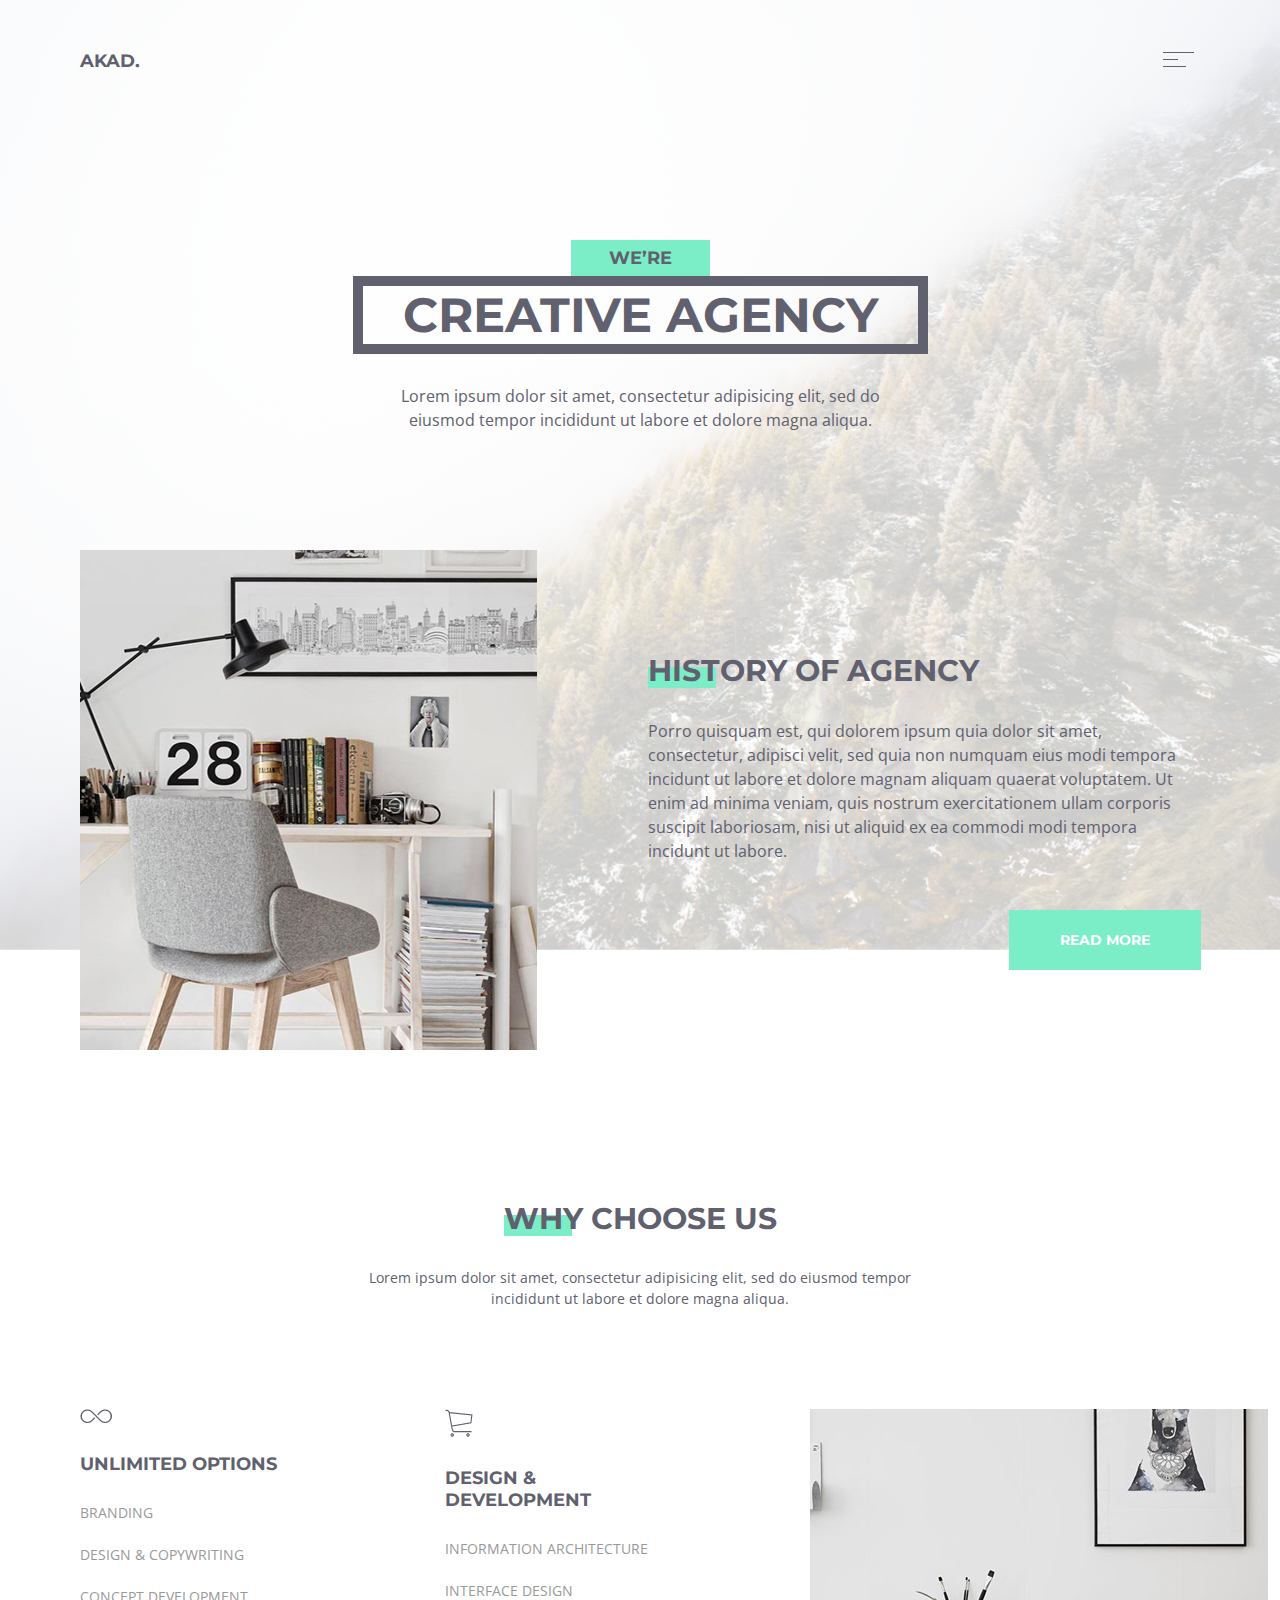
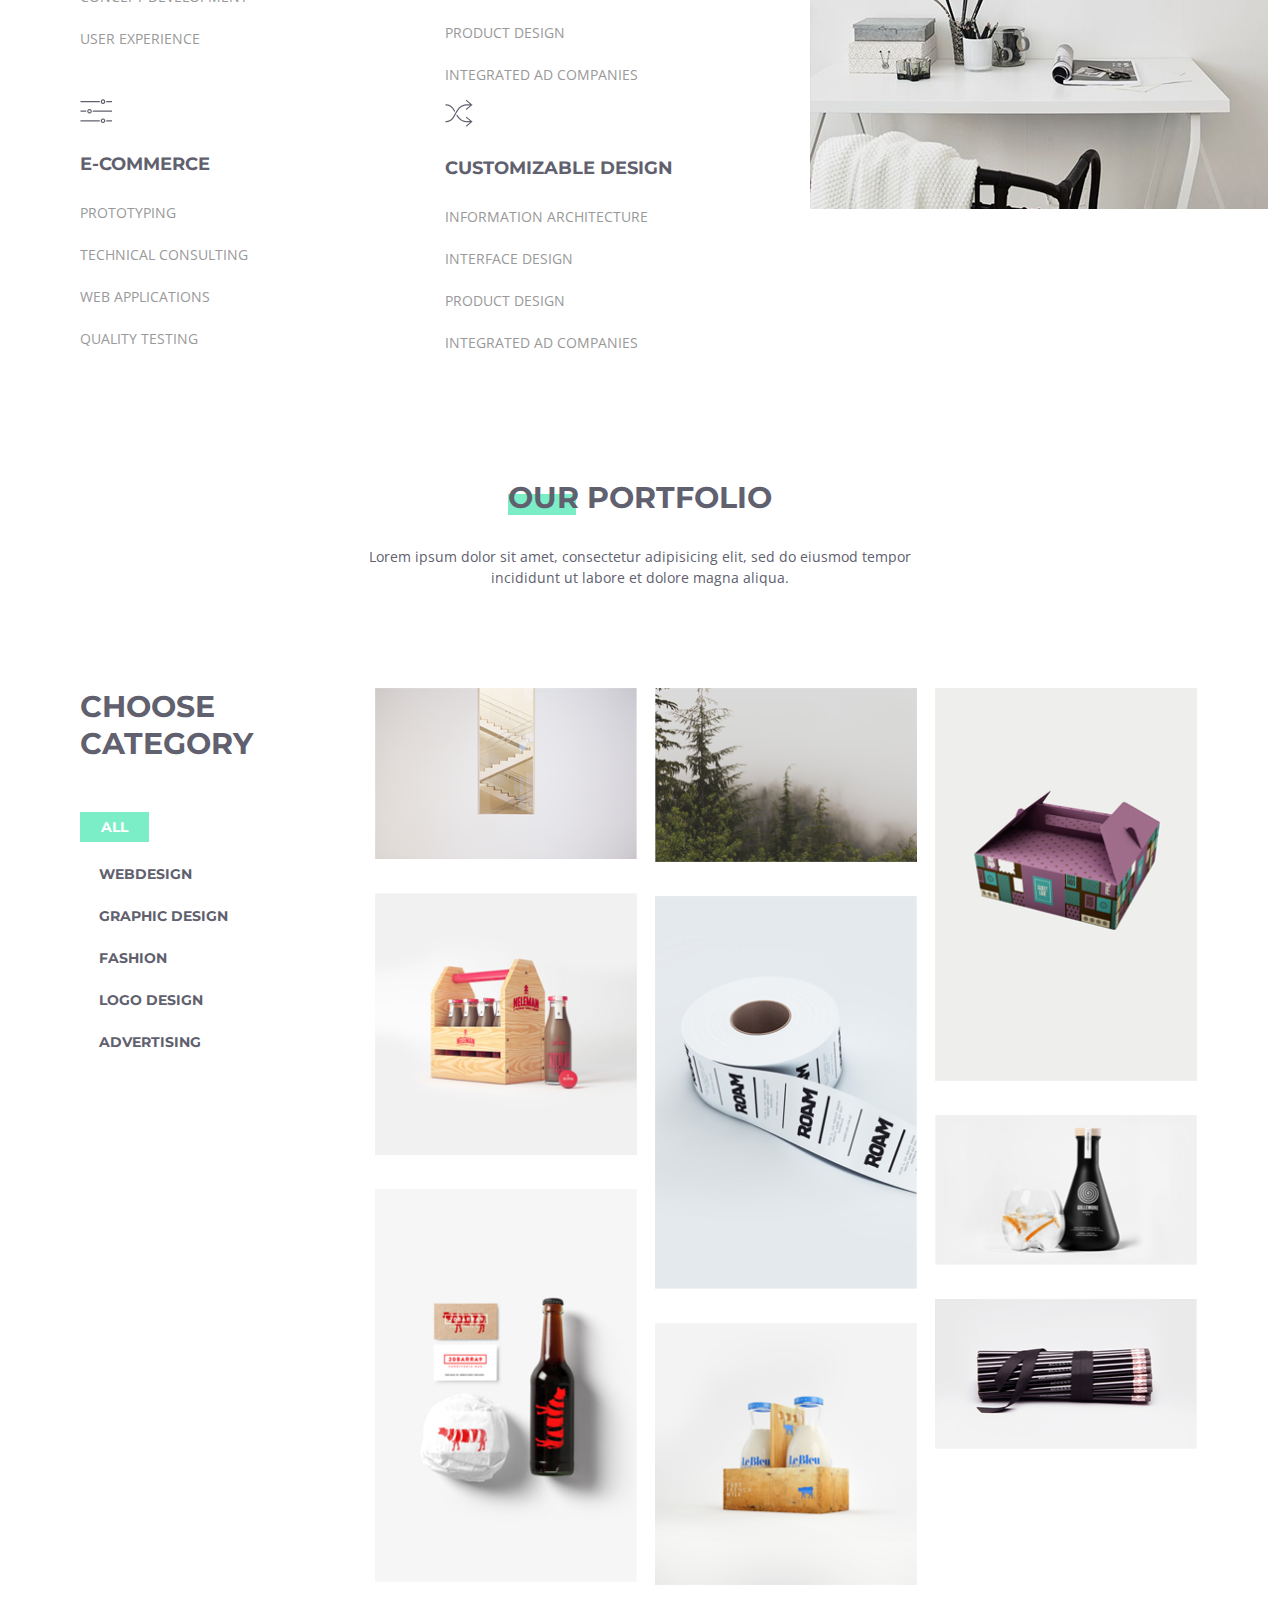
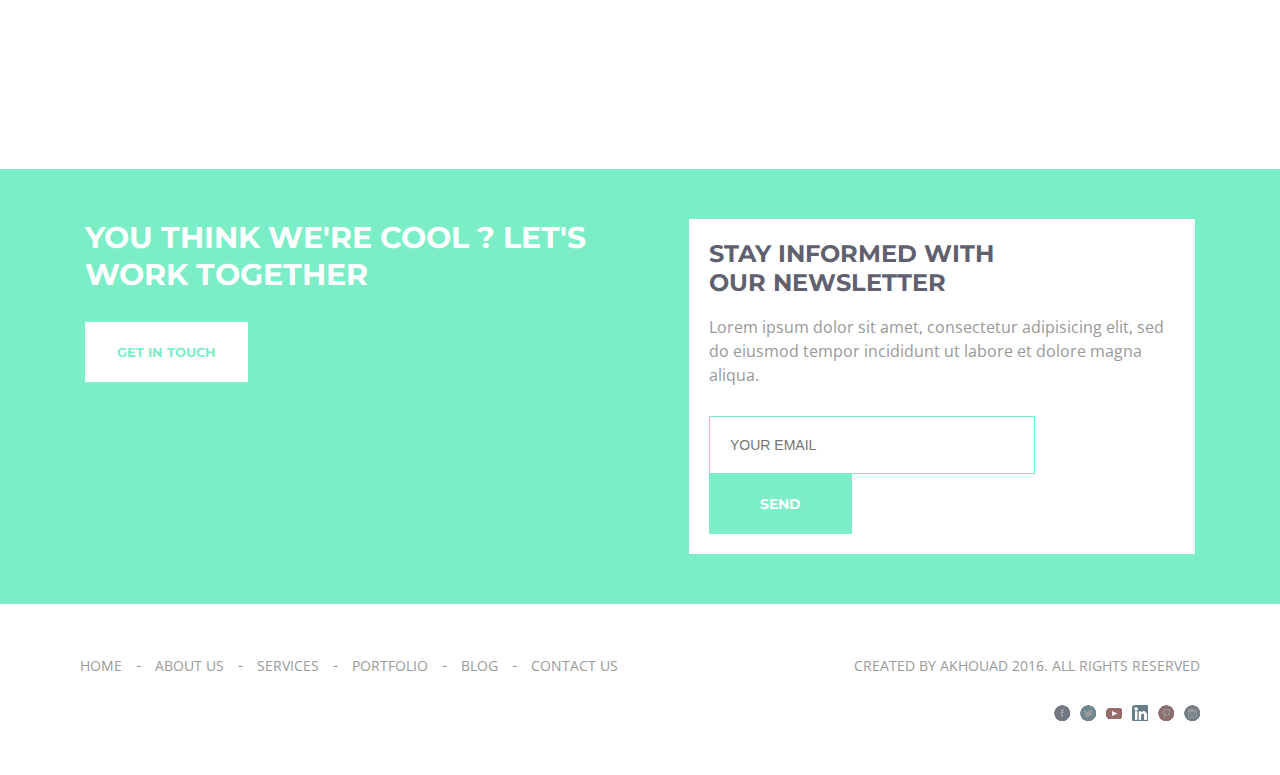
<file: index.html>
<!DOCTYPE html>
<html lang="en">
<head>
	<meta charset="utf-8">
	<meta name="viewport" content="width=device-width, initial-scale=1">
	<title>Creative Agency</title>
	<link rel="stylesheet" type="text/css" href="./assets/styles/main.css">
</head>
<body>
	<header class="header">
		<div class="header-wrapper">
			<span class="logo">akad.</span>
			<button class="header-menu"><img src="./assets/icons/menu.png" alt="menu-lines"></button>
		</div>
		<div class="description-wrapper">
			<h1 class="header-title title">we’re</h1>
			<h1 class="main-title title">creative agency</h1>
			<p class="main-description description">Lorem ipsum dolor sit amet, consectetur adipisicing elit, sed do eiusmod tempor incididunt ut labore et dolore magna aliqua.</p>
		</div>
		<div class="header-section">
			<img src="./assets/images/page1/about-image1.png" alt="coffee-table" class="header-image">
			<div class="header-description">
				<h2 class="title description-title pseudo-title">HISTORY OF AGENCY</h2>
				<p class="description">Porro quisquam est, qui dolorem ipsum quia dolor sit amet, consectetur, adipisci velit, sed quia non numquam eius modi tempora incidunt ut labore et dolore magnam aliquam quaerat voluptatem. Ut enim ad minima veniam, quis nostrum exercitationem ullam corporis suscipit laboriosam, nisi ut aliquid ex ea commodi modi tempora incidunt ut labore.</p>
			</div>
			<div class="header-button">
				<button class="form-button">read more</button>
			</div>
		</div>
	</header>
	<main>
		<section class="section">
			<div class="box">
				<div class="section-headline">
					<h2 class="title description-title pseudo-title">why choose us</h2>
					<p class="main-description section-description">Lorem ipsum dolor sit amet, consectetur adipisicing elit, sed do eiusmod tempor incididunt ut labore et dolore magna aliqua.</p>
				</div>
				<div class="section-wrapper">
					<div class="section-column column">
						<h3 class=column-title>unlimited options</h3>
						<ul class="navigation">
							<li class="column-list">
								<a href="#" class="navigation-list-item column-list-item">Branding</a>
							</li>
							<li class="column-list">
								<a href="#" class="navigation-list-item column-list-item">Design & Copywriting</a>
							</li>
							<li class="column-list">
								<a href="#" class="navigation-list-item column-list-item">Concept development</a>
							</li>
							<li class="column-list">
								<a href="#" class="navigation-list-item column-list-item">User Experience</a>
							</li>
						</ul>
					</div>
					<div class="section-column column">
						<h3 class=column-title>DESIGN & DEVELOPMENT</h3>
						<ul class="navigation">
							<li class="column-list">
								<a href="#" class="navigation-list-item column-list-item">Information architecture</a>
							</li>
							<li class="column-list">
								<a href="#" class="navigation-list-item column-list-item">Interface design</a>
							</li>
							<li class="column-list">
								<a href="#" class="navigation-list-item column-list-item">Product Design</a>
							</li>
							<li class="column-list">
								<a href="#" class="navigation-list-item column-list-item">Integrated ad Companies</a>
							</li>
						</ul>
					</div>
					<div class="section-column">
						<img src="./assets/images/page1/about-image2.png" alt="coffee-table-with-chair">
					</div>
					<div class="section-column column">
						<h3 class=column-title>e-commerce</h3>
						<ul class="navigation">
							<li class="column-list">
								<a href="#" class="navigation-list-item column-list-item">Prototyping</a>
							</li>
							<li class="column-list">
								<a href="#" class="navigation-list-item column-list-item">Technical Consulting</a>
							</li>
							<li class="column-list">
								<a href="#" class="navigation-list-item column-list-item">Web applications</a>
							</li>
							<li class="column-list">
								<a href="#" class="navigation-list-item column-list-item">Quality testing</a>
							</li>
						</ul>
					</div>
					<div class="section-column column">
						<h3 class=column-title>CUSTOMIZABLE DESIGN</h3>
						<ul class="navigation">
							<li class="column-list">
								<a href="#" class="navigation-list-item column-list-item">Information architecture</a>
							</li>
							<li class="column-list">
								<a href="#" class="navigation-list-item column-list-item">Interface design</a>
							</li>
							<li class="column-list">
								<a href="#" class="navigation-list-item column-list-item">Product Design</a>
							</li>
							<li class="column-list">
								<a href="#" class="navigation-list-item column-list-item">Integrated ad Companies</a>
							</li>
						</ul>
					</div>
				</div>
			</div>
		</section>
		<section class="section">
			<div class="box">
				<div class="section-headline">
					<h2 class="title description-title pseudo-title">our portfolio</h2>
					<p class="main-description section-description">Lorem ipsum dolor sit amet, consectetur adipisicing elit, sed do eiusmod tempor incididunt ut labore et dolore magna aliqua.</p>
				</div>
				<div class="sidebar-wrapper">
					<div class="sidebar">
						<h2 class="title description-title">choose category</h2>
						<button class="form-button sidebar-button">All</button>
						<ul class="navigation">
							<li class="column-list">
								<a href="#" class="navigation-list-item list-item">webdesign</a>
							</li>
							<li class="column-list">
								<a href="#" class="navigation-list-item list-item">graphic design</a>
							</li>
							<li class="column-list">
								<a href="#" class="navigation-list-item list-item">fashion</a>
							</li>
							<li class="column-list">
								<a href="#" class="navigation-list-item list-item">logo design</a>
							</li>
							<li class="column-list">
								<a href="#" class="navigation-list-item list-item">advertising</a>
							</li>
						</ul>
					</div>
					<div class="portfolio-wrapper">
						<img src="./assets/images/page1/portfolio1.png" alt="ladder" class="portfolio-image">
						<img src="./assets/images/page1/portfolio4.png" alt="box-with-drinks" class="portfolio-image">
						<img src="./assets/images/page1/portfolio7.png" alt="bottle-with-food" class="portfolio-image">
						<img src="./assets/images/page1/portfolio2.png" alt="forest" class="portfolio-image">
						<img src="./assets/images/page1/portfolio5.png" alt="tape" class="portfolio-image">
						<img src="./assets/images/page1/portfolio9.png" alt="box-with-bottles" class="portfolio-image">
						<img src="./assets/images/page1/portfolio3.png" alt="cardboard-box" class="portfolio-image">
						<img src="./assets/images/page1/portfolio6.png" alt="bottle" class="portfolio-image">
						<img src="./assets/images/page1/portfolio8.png" alt="pencils" class="portfolio-image">
					</div>
				</div>
			</div>
		</section>
	</main>
	<footer class="footer-form">
		<div class="form-column">
			<h2 class="footer-title">YOU THINK WE'RE COOL ? LET'S WORK TOGETHER</h2>
			<button class="footer-button">get in touch</button>
		</div>
		<div class="form-column">
			<h3 class="form-title">STAY INFORMED WITH OUR NEWSLETTER</h3>
			<p class="form-description">Lorem ipsum dolor sit amet, consectetur adipisicing elit, sed do eiusmod tempor incididunt ut labore et dolore magna aliqua.</p>
			<form class="form">
				<input type="email" name="email" placeholder="YOUR EMAIL" class="input">
				<button class="form-button">send</button>
			</form>
		</div>
	</footer>
	<footer class="footer">
		<div class="footer-wrapper">
			<nav>
				<ul class="navigation">
					<li class="navigation-list page-navigation">
						<a href="#" class="navigation-list-item footer-text">Home</a>
					</li>
					<li class="navigation-list page-navigation">
						<a href="./assets/pages/about.html" class="navigation-list-item footer-text">about us</a>
					</li>
					<li class="navigation-list page-navigation">
						<a href="./assets/pages/services.html" class="navigation-list-item footer-text">services</a>
					</li>
					<li class="navigation-list page-navigation">
						<a href="#" class="navigation-list-item footer-text">portfolio</a>
					</li>
					<li class="navigation-list page-navigation">
						<a href="./assets/pages/blog.html" class="navigation-list-item footer-text">blog</a>
					</li>
					<li class="navigation-list page-navigation">
						<a href="#" class="navigation-list-item footer-text">contact us</a>
					</li>
				</ul>
			</nav>
			<span class="footer-text">Created by akhouad 2016. All Rights Reserved</span>
		</div>
		<nav>
		     <ul class="social-media-nav navigation">
				<li class="navigation-list social-media-list">
					<a href="#"><img src="./assets/icons/facebook.png" alt="facebook"></a>
				</li>
				<li class="navigation-list social-media-list">
					<a href="#"><img src="./assets/icons/twitter.png" alt="twitter"></a>
				</li>
				<li class="navigation-list social-media-list">
					<a href="#"><img src="./assets/icons/youtube.png" alt="youtube"></a>
				</li>
				<li class="navigation-list social-media-list">
					<a href="#"><img src="./assets/icons/linkedin.png" alt="linkedin"></a>
				</li>
				<li class="navigation-list social-media-list">
					<a href="#"><img src="./assets/icons/pinterest.png" alt="pinterest"></a>
				</li>
				<li class="navigation-list social-media-list">
					<a href="#"><img src="./assets/icons/instagram.png" alt="instagram"></a>
				</li>
			</ul>
		</nav>
	</footer>
</body>
</html>
</file>
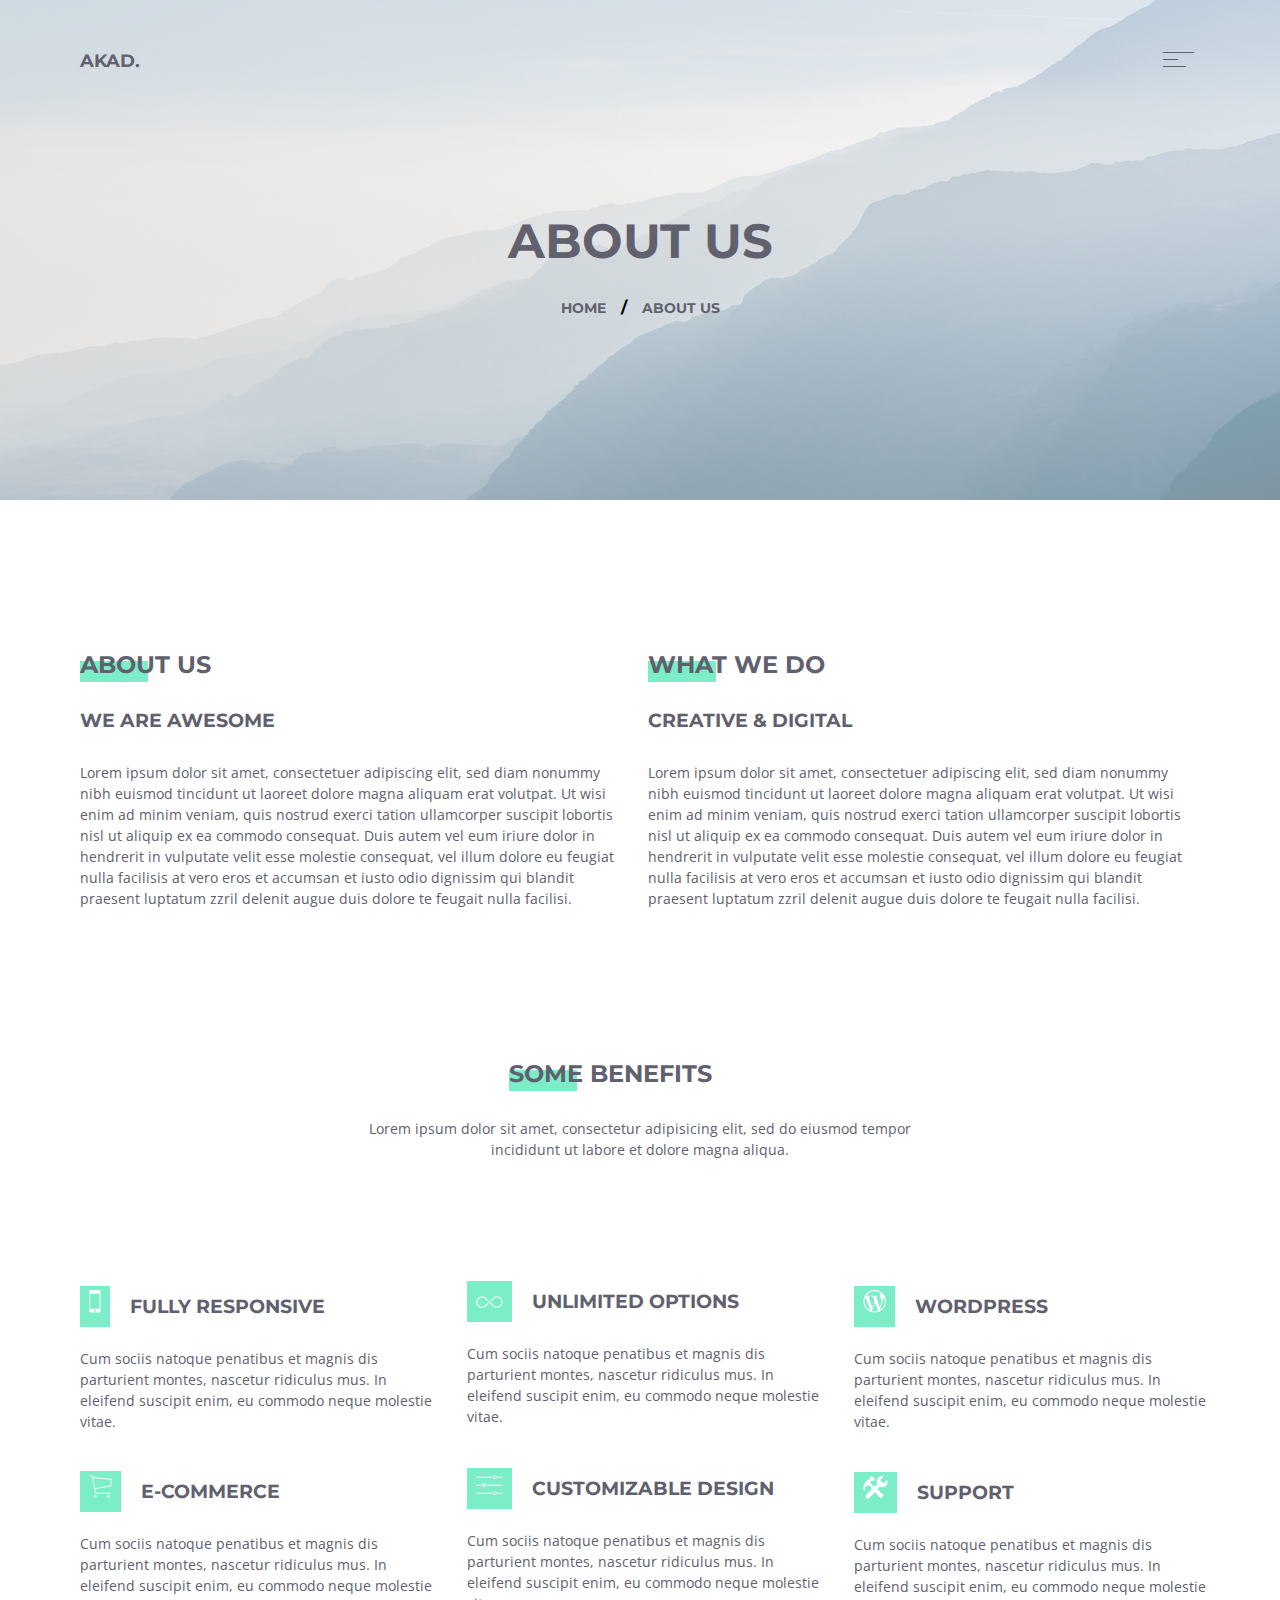
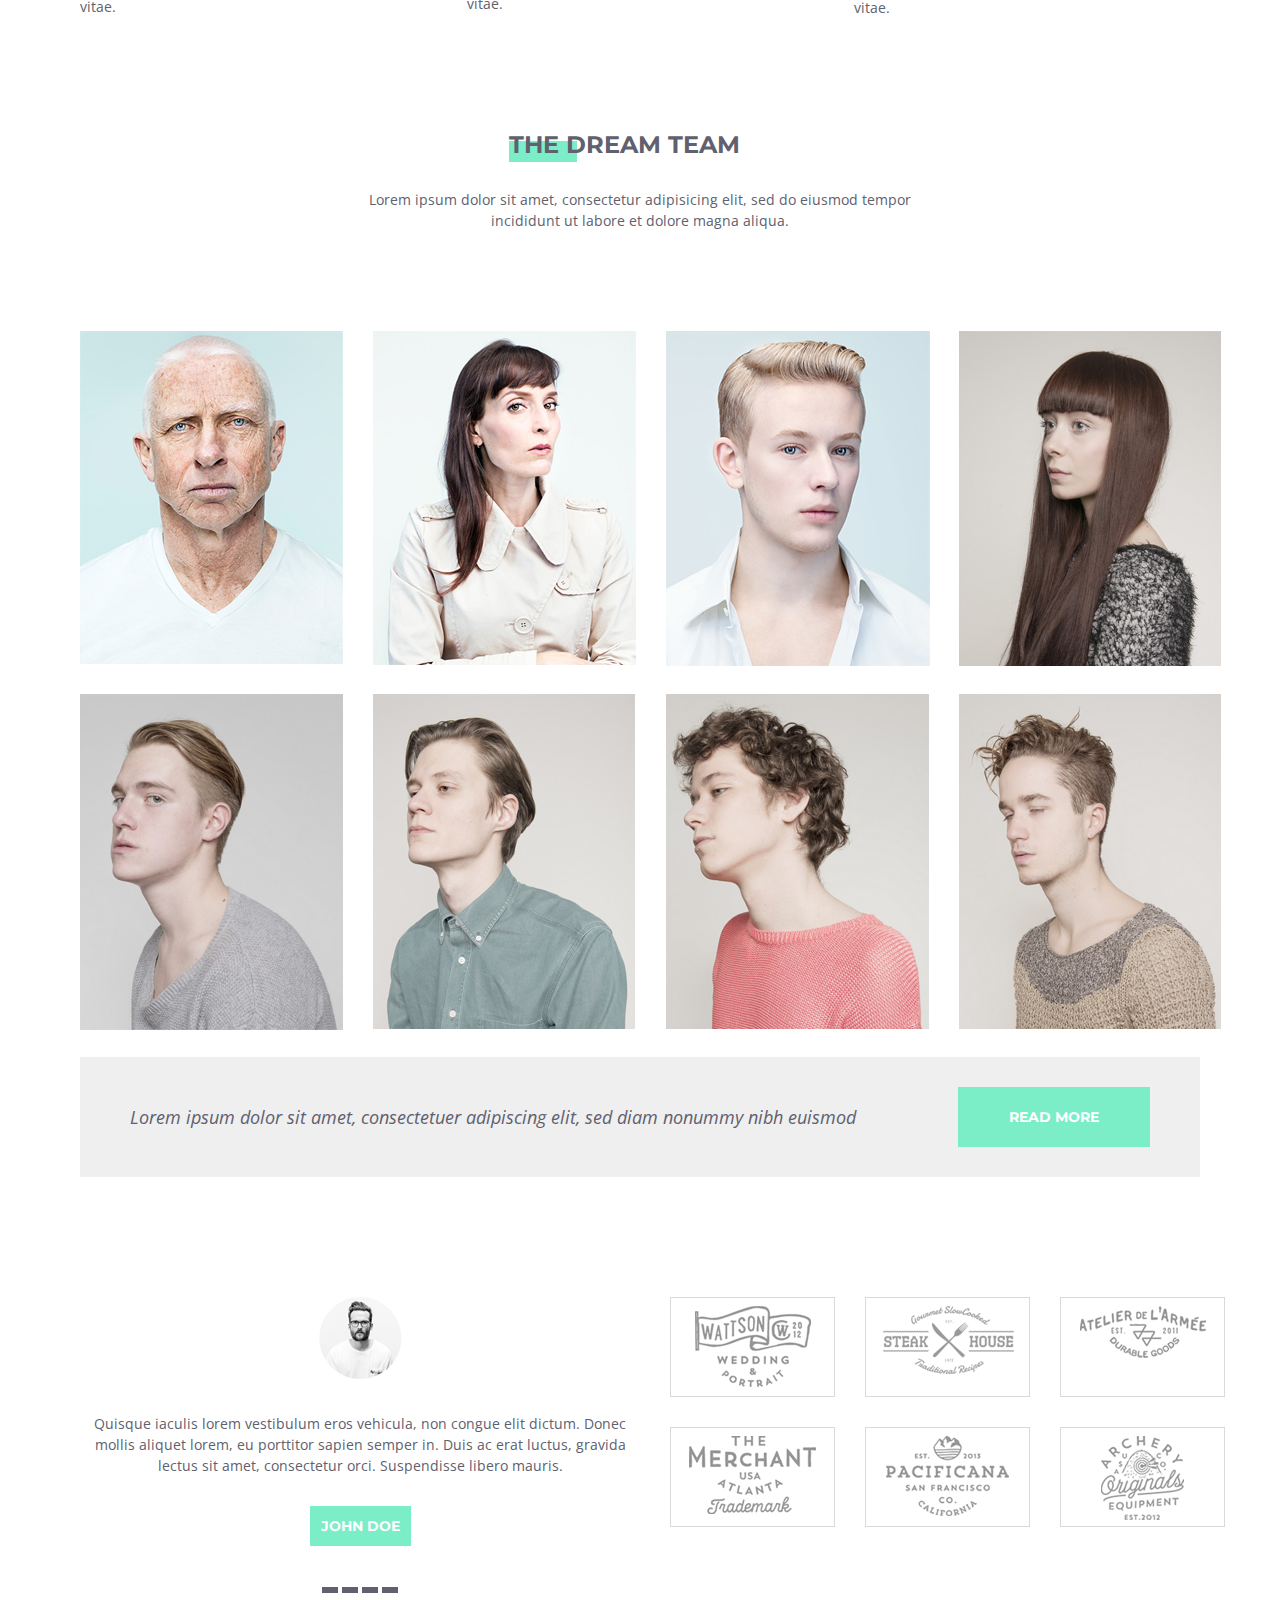
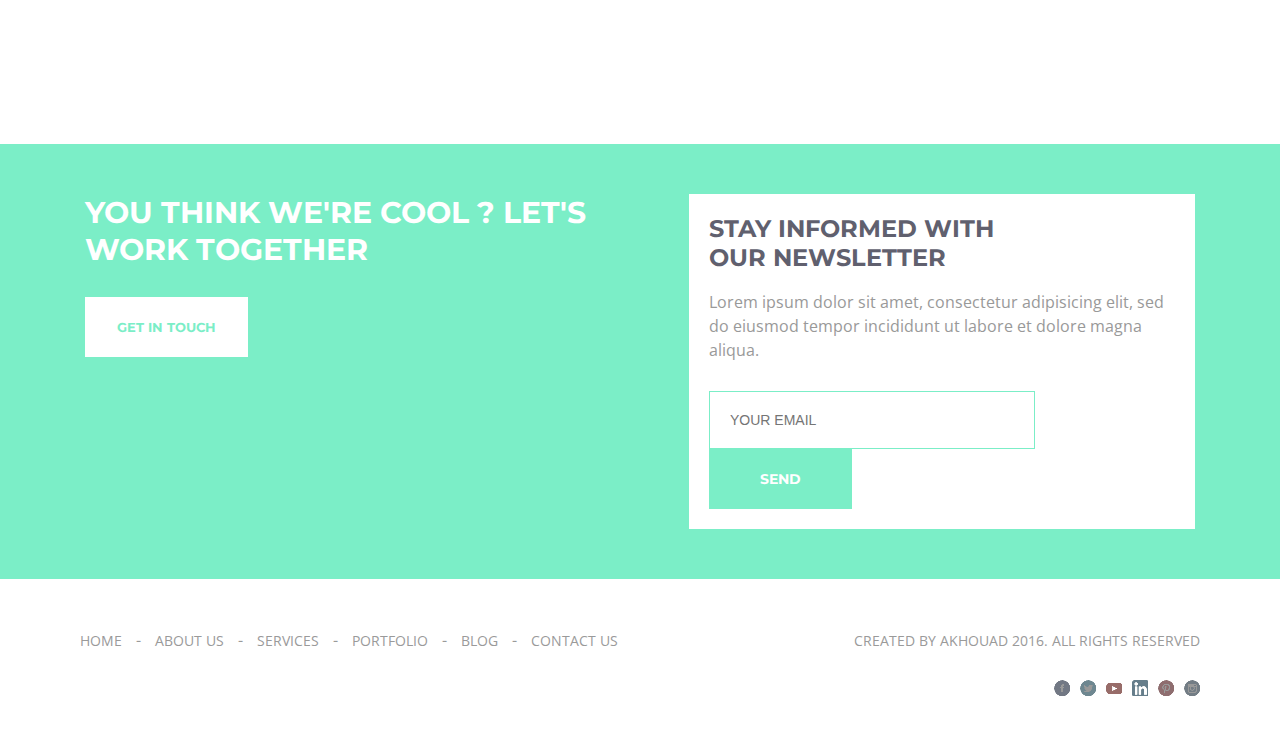
<file: assets/pages/about.html>
<!DOCTYPE html>
<html lang="en">
<head>
	<meta charset="utf-8">
	<meta name="viewport" content="width=device-width, initial-scale=1">
	<title>About us</title>
	<link rel="stylesheet" type="text/css" href="../styles/about.css">
</head>
<body>
	<header class="header">
		<div class="header-wrapper">
			<span class="logo">akad.</span>
			<button class="header-menu"><img src="../icons/menu.png" alt="menu-lines"></button>
		</div>
		<div class="page-headline">
			<h2 class="header-title">about us</h2>
			<nav>
				<ul class="navigation">
					<li class="navigation-list header-navigation">
						<a href="../../index.html" class="navigation-list-item header-navigation-item">Home</a>
					</li>
					<li class="navigation-list header-navigation">
						<a href="#" class="navigation-list-item header-navigation-item">about us</a>
					</li>
				</ul>
			</nav>
		</div>
	</header>
	<main>
		<section class="section">
			<div class="box">
				<div class="description-wrapper">
					<div class="description-section">
						<h2 class="pseudo-title title">about us</h2>
						<h3 class="title">We are awesome</h3>
						<p class="description-paragraph">Lorem ipsum dolor sit amet, consectetuer adipiscing elit, sed diam nonummy nibh euismod tincidunt ut laoreet dolore magna aliquam erat volutpat. Ut wisi enim ad minim veniam, quis nostrud exerci tation ullamcorper suscipit lobortis nisl ut aliquip ex ea commodo consequat. Duis autem vel eum iriure dolor in hendrerit in vulputate velit esse molestie consequat, vel illum dolore eu feugiat nulla facilisis at vero eros et accumsan et iusto odio dignissim qui blandit praesent luptatum zzril delenit augue duis dolore te feugait nulla facilisi.</p>
					</div>
					<div class="description-section">
						<h2 class="pseudo-title title">What We Do</h2>
						<h3 class="title">Creative & Digital</h3>
						<p class="description-paragraph">Lorem ipsum dolor sit amet, consectetuer adipiscing elit, sed diam nonummy nibh euismod tincidunt ut laoreet dolore magna aliquam erat volutpat. Ut wisi enim ad minim veniam, quis nostrud exerci tation ullamcorper suscipit lobortis nisl ut aliquip ex ea commodo consequat. Duis autem vel eum iriure dolor in hendrerit in vulputate velit esse molestie consequat, vel illum dolore eu feugiat nulla facilisis at vero eros et accumsan et iusto odio dignissim qui blandit praesent luptatum zzril delenit augue duis dolore te feugait nulla facilisi.</p>
					</div>
				</div>
			</div>
		</section>
		<section class="section">
			<div class="box">
				<div class="section-headline">
					<h2 class="pseudo-title title">some benefits</h2>
					<p class="description-paragraph section-description">Lorem ipsum dolor sit amet, consectetur adipisicing elit, sed do eiusmod tempor incididunt ut labore et dolore magna aliqua.</p>
				</div>
				<div class="grid-wrapper">	
					<div class="grid-item">
						<h3 class="title title-icon title-icon1">FULLY RESPONSIVE</h3>
						<p class="description-paragraph">Cum sociis natoque penatibus et magnis dis parturient montes, nascetur ridiculus mus. In eleifend suscipit enim, eu commodo neque molestie vitae.</p>
					</div>
					<div class="grid-item">
						<h3 class="title title-icon title-icon3">UNLIMITED OPTIONS</h3>
						<p class="description-paragraph">Cum sociis natoque penatibus et magnis dis parturient montes, nascetur ridiculus mus. In eleifend suscipit enim, eu commodo neque molestie vitae.</p>
					</div>
					<div class="grid-item">
						<h3 class="title title-icon title-icon5">WORDPRESS</h3>
						<p class="description-paragraph">Cum sociis natoque penatibus et magnis dis parturient montes, nascetur ridiculus mus. In eleifend suscipit enim, eu commodo neque molestie vitae.</p>
					</div>
					<div class="grid-item">
						<h3 class="title title-icon title-icon2">e-commerce</h3>
						<p class="description-paragraph">Cum sociis natoque penatibus et magnis dis parturient montes, nascetur ridiculus mus. In eleifend suscipit enim, eu commodo neque molestie vitae.</p>
					</div>
					<div class="grid-item">
						<h3 class="title title-icon title-icon4">CUSTOMIZABLE DESIGN</h3>
						<p class="description-paragraph">Cum sociis natoque penatibus et magnis dis parturient montes, nascetur ridiculus mus. In eleifend suscipit enim, eu commodo neque molestie vitae.</p>
					</div>
					<div class="grid-item">
						<h3 class="title title-icon title-icon6">SUPPORT</h3>
						<p class="description-paragraph">Cum sociis natoque penatibus et magnis dis parturient montes, nascetur ridiculus mus. In eleifend suscipit enim, eu commodo neque molestie vitae.</p>
					</div>
				</div>
			</div>
		</section>
		<section class="section">
			<div class="box">
				<div class="section-headline">
					<h2 class="pseudo-title title">THE DREAM TEAM</h2>
					<p class="description-paragraph section-description">Lorem ipsum dolor sit amet, consectetur adipisicing elit, sed do eiusmod tempor incididunt ut labore et dolore magna aliqua.</p>
				</div>
				<div class="team-photo-grid">
					<img src="../images/page2/team-1.png" alt="team-personal-photo">
					<img src="../images/page2/team-2.png" alt="team-personal-photo">
					<img src="../images/page2/team-3.png" alt="team-personal-photo">
					<img src="../images/page2/team-4.png" alt="team-personal-photo">
					<img src="../images/page2/team-5.png" alt="team-personal-photo">
					<img src="../images/page2/team-6.png" alt="team-personal-photo">
					<img src="../images/page2/team-7.png" alt="team-personal-photo">
					<img src="../images/page2/team-8.png" alt="team-personal-photo">
				</div>
			</div>
		</section>
		<aside class="aside">
			<div class="box">
				<div class="aside-wrapper">
					<p class="aside-description">Lorem ipsum dolor sit amet, consectetuer adipiscing elit, sed diam nonummy nibh euismod</p>
					<button class="form-button">read more</button>
				</div>
			</div>
		</aside>
		<section class="section">
			<div class="box">
				<div class="section-column">
					<div class="column-wrapper">
						<div class="column-item">
							<img src="../images/page2/profile-photo.png" alt="profile-photo">
						</div>
						<div class="column-item">
							<p class="description-paragraph">Quisque iaculis lorem vestibulum eros vehicula, non congue elit dictum. Donec mollis aliquet lorem, eu porttitor sapien semper in. Duis ac erat luctus, gravida lectus sit amet, consectetur orci. Suspendisse libero mauris.</p>
						</div>
						<div class="column-item">
							<button class="form-button column-button">john doe</button>
						</div>
						<div class="bullet-wrapper column-item">
							<button class="bullet"></button>
							<button class="bullet"></button>
							<button class="bullet"></button>
							<button class="bullet"></button>
						</div>
					</div>
					<div class="grid-logo">
						<div class="section-logo">
							<img src="../images/page2/clients-1.png" alt="clients-logo">
						</div>
						<div class="section-logo">
							<img src="../images/page2/clients-2.png" alt="clients-logo">
						</div>
						<div class="section-logo">
							<img src="../images/page2/clients-3.png" alt="clients-logo">
						</div>
						<div class="section-logo">
							<img src="../images/page2/clients-4.png" alt="clients-logo">
						</div>
						<div class="section-logo">
							<img src="../images/page2/clients-5.png" alt="clients-logo">
						</div>
						<div class="section-logo">
							<img src="../images/page2/clients-6.png" alt="clients-logo">
						</div>
					</div>
				</div>
			</div>
		</section>
	</main>
	<footer class="footer-form">
		<div class="form-column">
			<h2 class="footer-title">YOU THINK WE'RE COOL ? LET'S WORK TOGETHER</h2>
			<button class="footer-button">get in touch</button>
		</div>
		<div class="form-column">
			<h3 class="form-title">STAY INFORMED WITH OUR NEWSLETTER</h3>
			<p class="form-description">Lorem ipsum dolor sit amet, consectetur adipisicing elit, sed do eiusmod tempor incididunt ut labore et dolore magna aliqua.</p>
			<form class="form">
				<input type="email" name="email" placeholder="YOUR EMAIL" class="input">
				<button class="form-button">send</button>
			</form>
		</div>
	</footer>
	<footer class="footer">
		<div class="footer-wrapper">
			<nav>
				<ul class="navigation">
					<li class="navigation-list page-navigation">
						<a href="../../index.html" class="navigation-list-item footer-text">Home</a>
					</li>
					<li class="navigation-list page-navigation">
						<a href="#" class="navigation-list-item footer-text">about us</a>
					</li>
					<li class="navigation-list page-navigation">
						<a href="../pages/services.html" class="navigation-list-item footer-text">services</a>
					</li>
					<li class="navigation-list page-navigation">
						<a href="#" class="navigation-list-item footer-text">portfolio</a>
					</li>
					<li class="navigation-list page-navigation">
						<a href="../pages/blog.html" class="navigation-list-item footer-text">blog</a>
					</li>
					<li class="navigation-list page-navigation">
						<a href="#" class="navigation-list-item footer-text">contact us</a>
					</li>
				</ul>
			</nav>
			<span class="footer-text">Created by akhouad 2016. All Rights Reserved</span>
		</div>
		<nav>
		     <ul class="social-media-nav navigation">
				<li class="navigation-list social-media-list">
					<a href="#"><img src="../icons/facebook.png" alt="facebook"></a>
				</li>
				<li class="navigation-list social-media-list">
					<a href="#"><img src="../icons/twitter.png" alt="twitter"></a>
				</li>
				<li class="navigation-list social-media-list">
					<a href="#"><img src="../icons/youtube.png" alt="youtube"></a>
				</li>
				<li class="navigation-list social-media-list">
					<a href="#"><img src="../icons/linkedin.png" alt="linkedin"></a>
				</li>
				<li class="navigation-list social-media-list">
					<a href="#"><img src="../icons/pinterest.png" alt="pinterest"></a>
				</li>
				<li class="navigation-list social-media-list">
					<a href="#"><img src="../icons/instagram.png" alt="instagram"></a>
				</li>
			</ul>
		</nav>
	</footer>
</body>
</html>
</file>
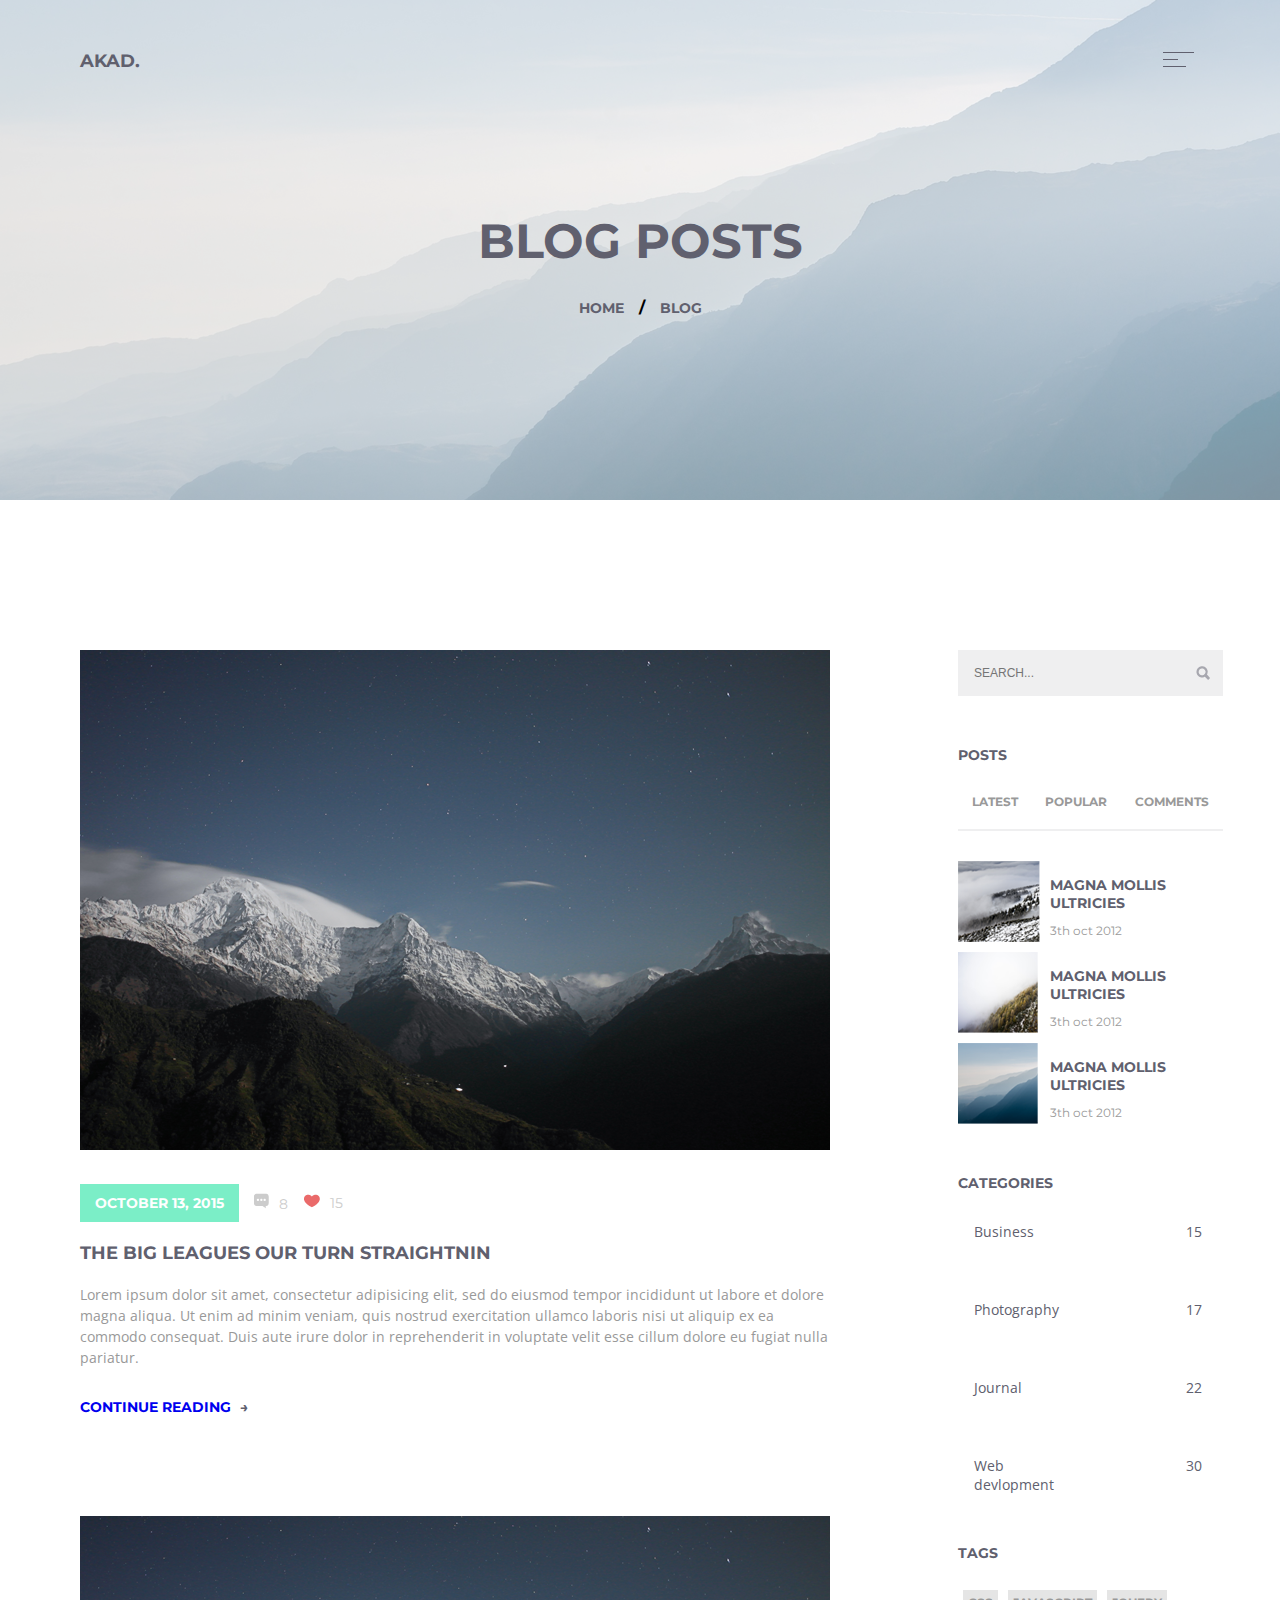
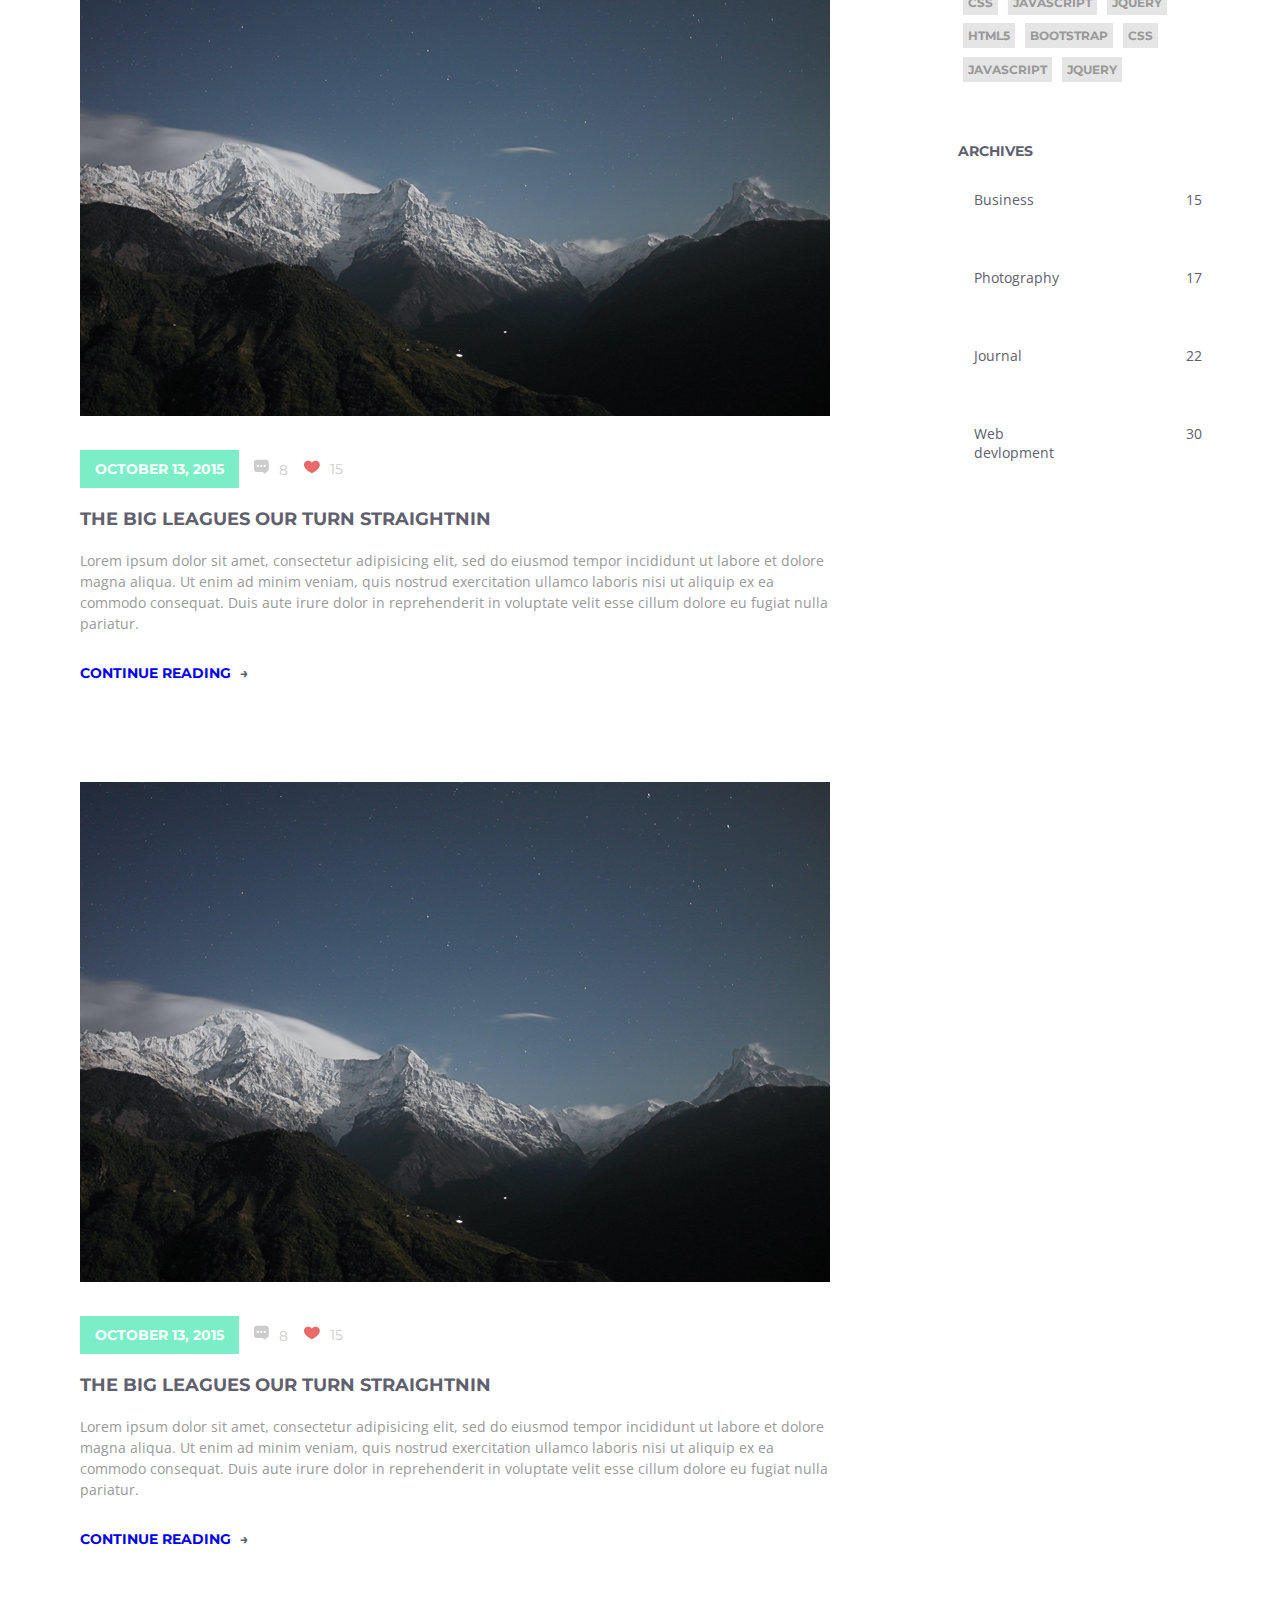
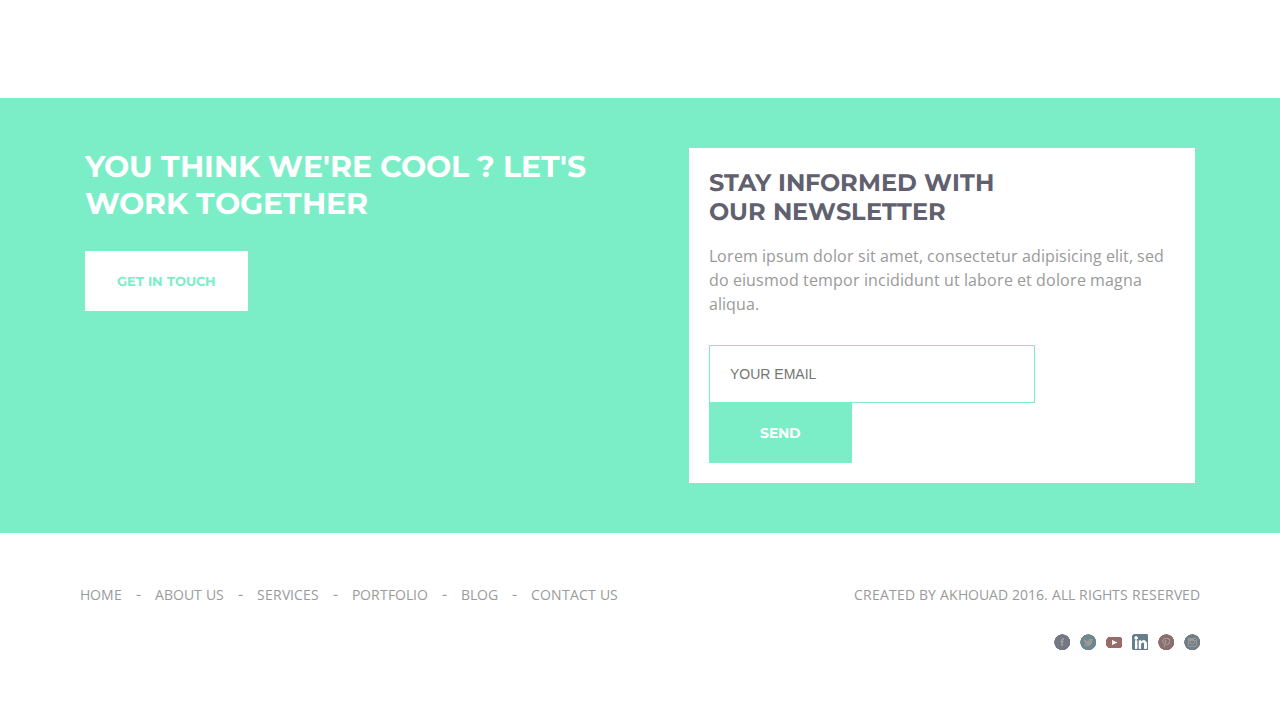
<file: assets/pages/blog.html>
<!DOCTYPE html>
<html lang="en">
<head>
	<meta charset="utf-8">
	<meta name="viewport" content="width=device-width, initial-scale=1">
	<title>Blog</title>
	<link rel="stylesheet" type="text/css" href="../styles/blog.css">
</head>
<body>
	<header class="header">
		<div class="header-wrapper">
			<span class="logo">akad.</span>
			<button class="header-menu"><img src="../icons/menu.png" alt="menu-lines"></button>
		</div>
		<div class="page-headline">
			<h2 class="header-title">blog posts</h2>
			<nav>
				<ul class="navigation">
					<li class="navigation-list header-navigation">
						<a href="../../index.html" class="navigation-list-item header-navigation-item">Home</a>
					</li>
					<li class="navigation-list header-navigation">
						<a href="#" class="navigation-list-item header-navigation-item">blog</a>
					</li>
				</ul>
			</nav>
		</div>
	</header>
	<main>
		<div class="box">
			<div class="blog-section">
				<article>
					<img src="../images/page3/blog-image.png" alt="mountains">
					<div class="post-wrapper">
						<time datetime="2015-10-13" class="blog-date">October 13, 2015</time>
						<p class="comments-counter counter">8</p>
						<p class="likes-counter counter">15</p>
					</div>
					<h2 class="title blog-title">THE BIG LEAGUES OUR TURN STRAIGHTNIN</h2>
					<p class="post-paragraph">Lorem ipsum dolor sit amet, consectetur adipisicing elit, sed do eiusmod tempor incididunt ut labore et dolore magna aliqua. Ut enim ad minim veniam, quis nostrud exercitation ullamco laboris nisi ut aliquip ex ea commodo consequat. Duis aute irure dolor in reprehenderit in voluptate velit esse cillum dolore eu fugiat nulla pariatur.</p>
					<div class="blog-link title">
						<a href="#" class="link">continue reading</a>
					</div>
				</article>
				<article>
					<img src="../images/page3/blog-image.png" alt="mountains">
					<div class="post-wrapper">
						<time datetime="2015-10-13" class="blog-date">October 13, 2015</time>
						<p class="comments-counter counter">8</p>
						<p class="likes-counter counter">15</p>
					</div>
					<h2 class="title blog-title">THE BIG LEAGUES OUR TURN STRAIGHTNIN</h2>
					<p class="post-paragraph">Lorem ipsum dolor sit amet, consectetur adipisicing elit, sed do eiusmod tempor incididunt ut labore et dolore magna aliqua. Ut enim ad minim veniam, quis nostrud exercitation ullamco laboris nisi ut aliquip ex ea commodo consequat. Duis aute irure dolor in reprehenderit in voluptate velit esse cillum dolore eu fugiat nulla pariatur.</p>
					<div class="blog-link title">
						<a href="#" class="link">continue reading</a>
					</div>
				</article>
				<article>
					<img src="../images/page3/blog-image.png" alt="mountains">
					<div class="post-wrapper">
						<time datetime="2015-10-13" class="blog-date">October 13, 2015</time>
						<p class="comments-counter counter">8</p>
						<p class="likes-counter counter">15</p>
					</div>
					<h2 class="title blog-title">THE BIG LEAGUES OUR TURN STRAIGHTNIN</h2>
					<p class="post-paragraph">Lorem ipsum dolor sit amet, consectetur adipisicing elit, sed do eiusmod tempor incididunt ut labore et dolore magna aliqua. Ut enim ad minim veniam, quis nostrud exercitation ullamco laboris nisi ut aliquip ex ea commodo consequat. Duis aute irure dolor in reprehenderit in voluptate velit esse cillum dolore eu fugiat nulla pariatur.</p>
					<div class="blog-link title">
						<a href="#" class="link">continue reading</a>
					</div>
				</article>
			</div>
			<div class="aside">
				<aside>
					<input type="text" name="search" placeholder="SEARCH..." class="aside-input">
				</aside>
				<aside>
					<h3 class="title aside-title">posts</h3>
					<ul class="navigation aside-menu">
						<li class="navigation-list aside-menu-item">latest</li>
						<li class="navigation-list aside-menu-item">popular</li>
						<li class="navigation-list aside-menu-item">comments</li>
					</ul>
					<div class="aside-gallery">
						<img src="../images/page3/aside-1.png" alt="river">
						<div class="second-column">
							<h3 class="title gallery-title">Magna mollis ultricies</h3>
							<time datetime="2012-10-03" class="gallery-date">3th oct 2012</time>
						</div>
						<img src="../images/page3/aside-2.png" alt="fog">
						<div class="second-column">
							<h3 class="title gallery-title">Magna mollis ultricies</h3>
							<time datetime="2012-10-03" class="gallery-date">3th oct 2012</time>
						</div>
						<img src="../images/page3/aside-3.png" alt="mountains">
						<div class="second-column">
							<h3 class="title gallery-title">Magna mollis ultricies</h3>
							<time datetime="2012-10-03" class="gallery-date">3th oct 2012</time>
						</div>
					</div>
				</aside>
				<aside>
					<h3 class="title aside-title">categories</h3>
					<ul class="aside-list-wrapper">
						<li class="aside-list-item">Business</li>
						<li class="aside-list-item">15</li>
						<li class="aside-list-item">Photography</li>
						<li class="aside-list-item">17</li>
						<li class="aside-list-item">Journal</li>
						<li class="aside-list-item">22</li>
						<li class="aside-list-item">Web devlopment</li>							
						<li class="aside-list-item">30</li>
					</ul>					
				</aside>
				<aside>
					<h3 class="title aside-title">tags</h3>
					<ul class="navigation aside-tag-wrapper">
						<li class="navigation-list">
							<a href="" class="aside-tag-list navigation-list-item">css</a>
						</li>
						<li class="navigation-list">
							<a href="" class="aside-tag-list navigation-list-item">javascript</a>
						</li>
						<li class="navigation-list">
							<a href="" class="aside-tag-list navigation-list-item">jquery</a>
						</li>
						<li class="navigation-list">
							<a href="" class="aside-tag-list navigation-list-item">html5</a>
						</li>
						<li class="navigation-list">
							<a href="" class="aside-tag-list navigation-list-item">bootstrap</a>
						</li>
						<li class="navigation-list">
							<a href="" class="aside-tag-list navigation-list-item">css</a>
						</li>
						<li class="navigation-list">
							<a href="" class="aside-tag-list navigation-list-item">javascript</a>
						</li>
						<li class="navigation-list">
							<a href="" class="aside-tag-list navigation-list-item">jquery</a>
						</li>
					</ul>
				</aside>
				<aside>
					<h3 class="title aside-title">archives</h3>
					<ul class="aside-list-wrapper">
						<li class="aside-list-item">Business</li>
						<li class="aside-list-item">15</li>
						<li class="aside-list-item">Photography</li>
						<li class="aside-list-item">17</li>
						<li class="aside-list-item">Journal</li>
						<li class="aside-list-item">22</li>
						<li class="aside-list-item">Web devlopment</li>							
						<li class="aside-list-item">30</li>
					</ul>	
				</aside>
			</div>
		</div>
	</main>
	<footer class="footer-form">
		<div class="form-column">
			<h2 class="footer-title">YOU THINK WE'RE COOL ? LET'S WORK TOGETHER</h2>
			<button class="footer-button">get in touch</button>
		</div>
		<div class="form-column">
			<h3 class="form-title">STAY INFORMED WITH OUR NEWSLETTER</h3>
			<p class="form-description">Lorem ipsum dolor sit amet, consectetur adipisicing elit, sed do eiusmod tempor incididunt ut labore et dolore magna aliqua.</p>
			<form class="form">
				<input type="email" name="email" placeholder="YOUR EMAIL" class="input">
				<button class="form-button">send</button>
			</form>
		</div>
	</footer>
	<footer class="footer">
		<div class="footer-wrapper">
			<nav>
				<ul class="navigation">
					<li class="navigation-list page-navigation">
						<a href="../../index.html" class="navigation-list-item footer-text">Home</a>
					</li>
					<li class="navigation-list page-navigation">
						<a href="../pages/about.html" class="navigation-list-item footer-text">about us</a>
					</li>
					<li class="navigation-list page-navigation">
						<a href="../pages/services.html" class="navigation-list-item footer-text">services</a>
					</li>
					<li class="navigation-list page-navigation">
						<a href="#" class="navigation-list-item footer-text">portfolio</a>
					</li>
					<li class="navigation-list page-navigation">
						<a href="#" class="navigation-list-item footer-text">blog</a>
					</li>
					<li class="navigation-list page-navigation">
						<a href="#" class="navigation-list-item footer-text">contact us</a>
					</li>
				</ul>
			</nav>
			<span class="footer-text">Created by akhouad 2016. All Rights Reserved</span>
		</div>
		<nav>
		     <ul class="social-media-nav navigation">
				<li class="navigation-list social-media-list">
					<a href="#"><img src="../icons/facebook.png" alt="facebook"></a>
				</li>
				<li class="navigation-list social-media-list">
					<a href="#"><img src="../icons/twitter.png" alt="twitter"></a>
				</li>
				<li class="navigation-list social-media-list">
					<a href="#"><img src="../icons/youtube.png" alt="youtube"></a>
				</li>
				<li class="navigation-list social-media-list">
					<a href="#"><img src="../icons/linkedin.png" alt="linkedin"></a>
				</li>
				<li class="navigation-list social-media-list">
					<a href="#"><img src="../icons/pinterest.png" alt="pinterest"></a>
				</li>
				<li class="navigation-list social-media-list">
					<a href="#"><img src="../icons/instagram.png" alt="instagram"></a>
				</li>
			</ul>
		</nav>
	</footer>	
</body>
</html>
</file>
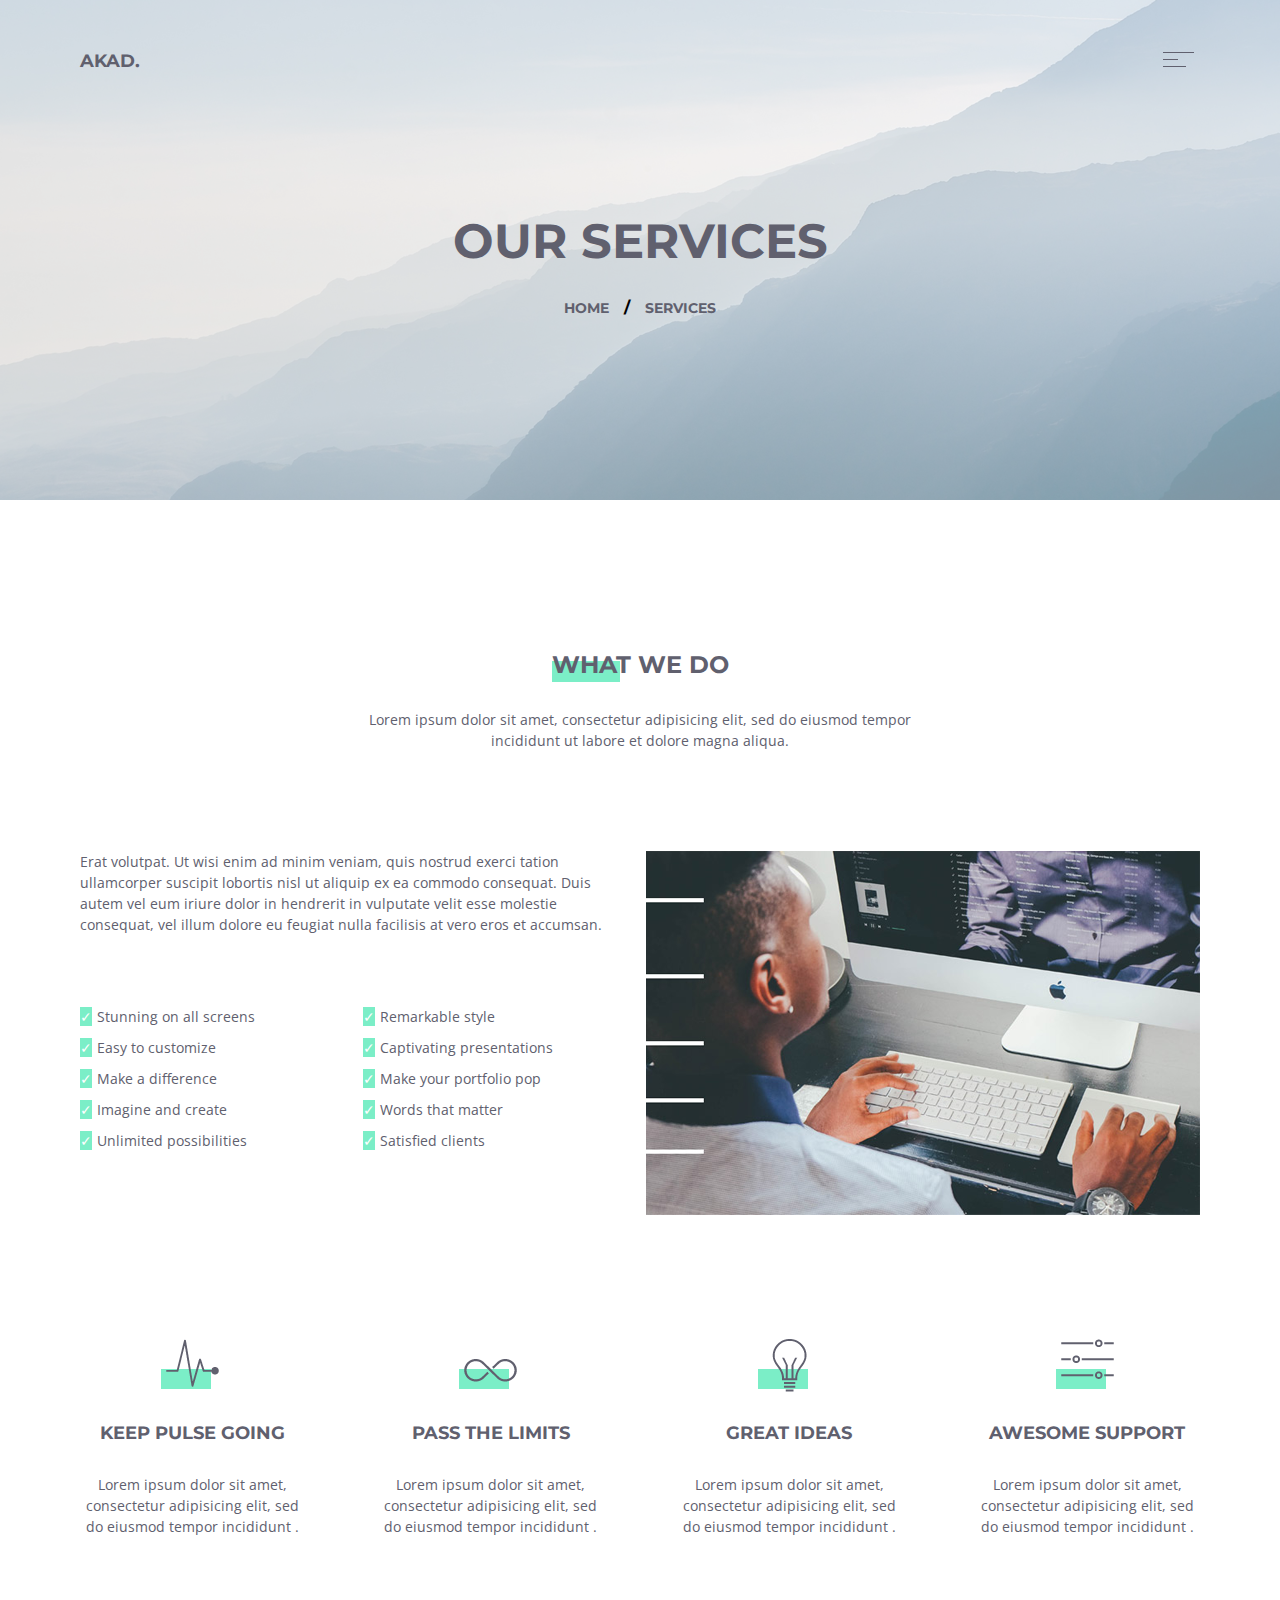
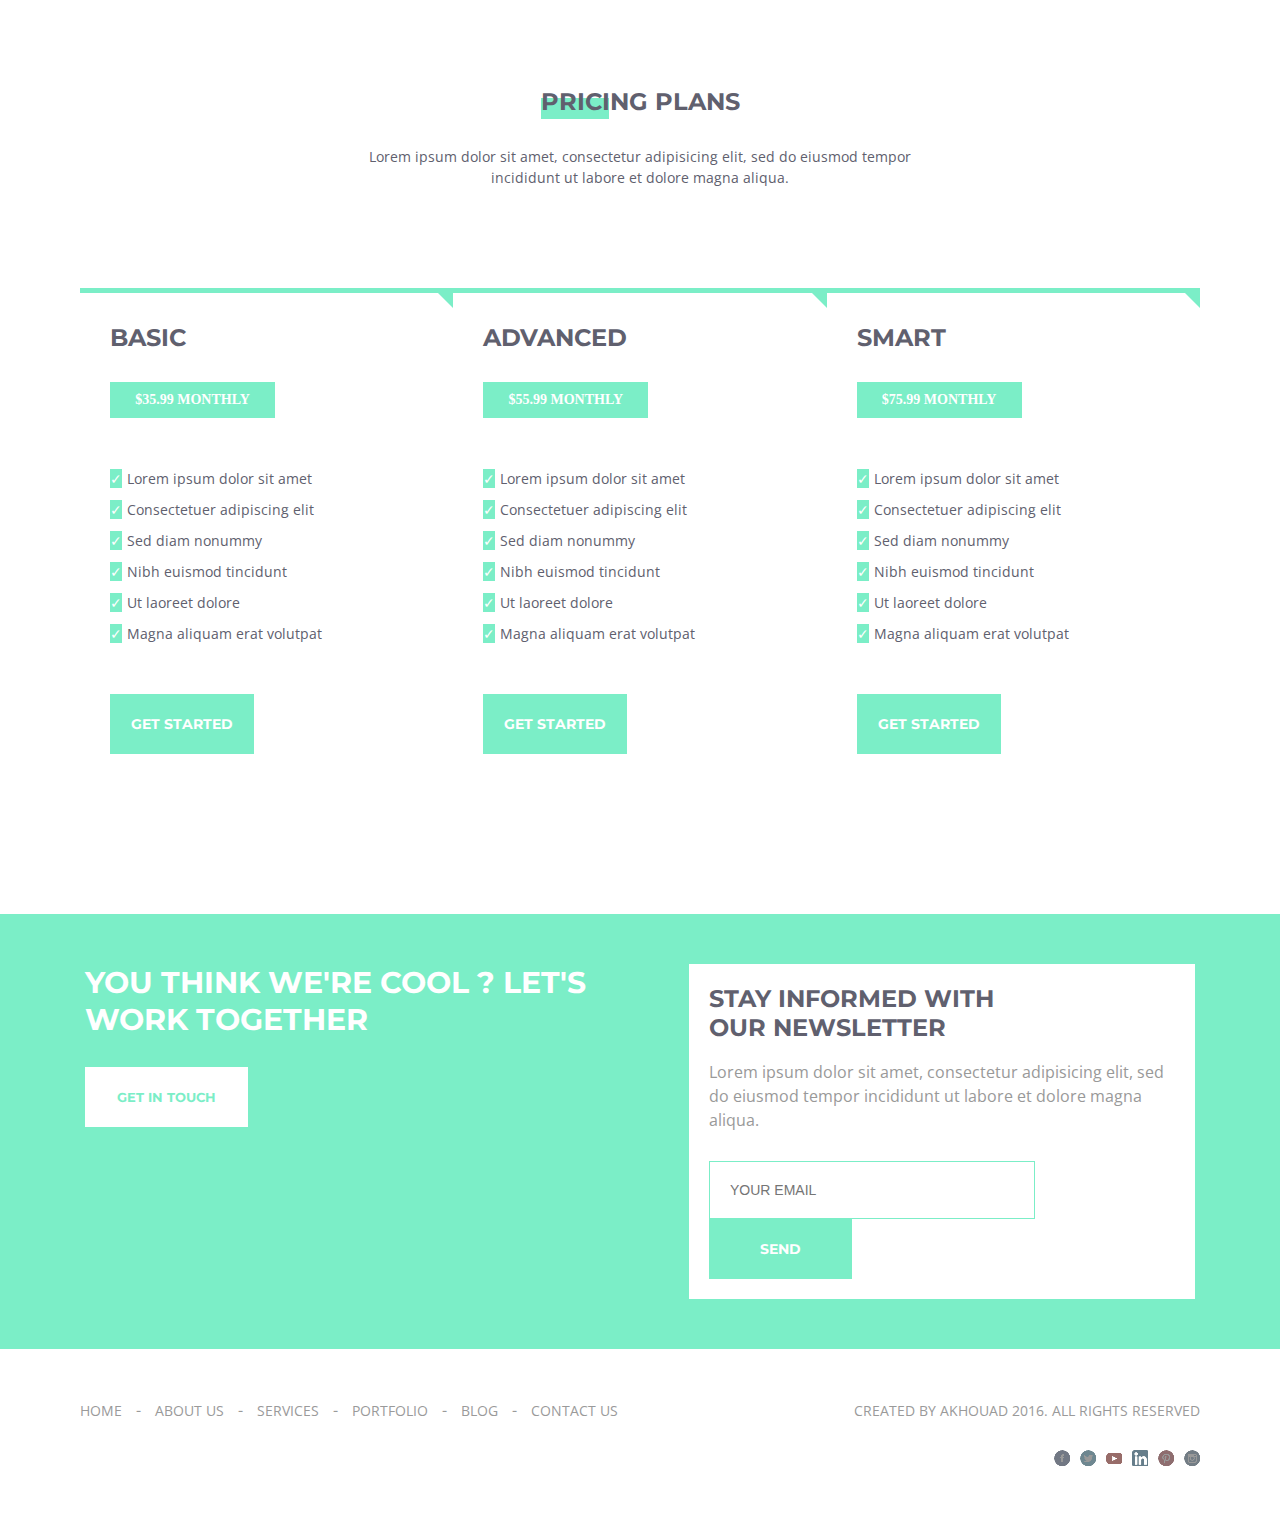
<file: assets/pages/services.html>
<!DOCTYPE html>
<html lang="en">
<head>
	<meta charset="utf-8">
	<meta name="viewport" content="width=device-width, initial-scale=1">
	<title>Services</title>
	<link rel="stylesheet" type="text/css" href="../styles/services.css">
</head>
<body>
	<header class="header">
		<div class="header-wrapper">
			<span class="logo">akad.</span>
			<button class="header-menu"><img src="../icons/menu.png" alt="menu-lines"></button>
		</div>
		<div class="page-headline">
			<h2 class="header-title">our services</h2>
			<nav>
				<ul class="navigation">
					<li class="navigation-list header-navigation">
						<a href="../../index.html" class="navigation-list-item header-navigation-item">Home</a>
					</li>
					<li class="navigation-list header-navigation">
						<a href="#" class="navigation-list-item header-navigation-item">services</a>
					</li>
				</ul>
			</nav>
		</div>
	</header>
	<main>
		<section class="section">
			<div class="box">
				<div class="section-headline">
					<h2 class="pseudo-title title">What we do</h2>
					<p class="description-paragraph">Lorem ipsum dolor sit amet, consectetur adipisicing elit, sed do eiusmod tempor incididunt ut labore et dolore magna aliqua.</p>
				</div>
				<div class="section-wrapper">
					<div class="section-wrapper-column1">
						<p class="description-paragraph">Erat volutpat. Ut wisi enim ad minim veniam, quis nostrud exerci tation ullamcorper suscipit lobortis nisl ut aliquip ex ea commodo consequat. Duis autem vel eum iriure dolor in hendrerit in vulputate velit esse molestie consequat, vel illum dolore eu feugiat nulla facilisis at vero eros et accumsan.</p>
					</div>
					<div class="section-wrapper-column2">
						<ul class="description-paragraph navigation">
							<li class="list-item">Stunning on all screens</li>
							<li class="list-item">Easy to customize</li>
							<li class="list-item">Make a difference</li>
							<li class="list-item">Imagine and create</li>
							<li class="list-item">Unlimited possibilities</li>
						</ul>
					</div>
					<div class="section-wrapper-column3">
						<ul class="description-paragraph navigation">
							<li class="list-item">Remarkable style</li>
							<li class="list-item">Captivating presentations</li>
							<li class="list-item">Make your portfolio pop</li>
							<li class="list-item">Words that matter</li>
							<li class="list-item">Satisfied clients</li>
						</ul>
					</div>
					<div class="section-wrapper-column4">
						<img src="../images/page4/service.png" alt="man-with-mac">
					</div>
				</div>
			</div>
		</section>
		<section class="section">
			<div class="box">
				<div class="holder">
					<div class="holder-column">
						<div class="pseudo-icon">
							<img src="../icons/page4/icon-1.png" alt="pulse">
						</div>
							<h3 class="title column-title">KEEP PULSE GOING</h3>
							<p class="description-paragraph">Lorem ipsum dolor sit amet, consectetur adipisicing elit, sed do eiusmod tempor incididunt .</p>
					</div>
					<div class="holder-column">
						<div class="pseudo-icon icon">
							<img src="../icons/page4/icon-3.png" alt="infinity">
						</div>
						<h3 class="title column-title">PASS THE LIMITS</h3>
						<p class="description-paragraph">Lorem ipsum dolor sit amet, consectetur adipisicing elit, sed do eiusmod tempor incididunt .</p>
					</div>
					<div class="holder-column">
						<div class="pseudo-icon">
							<img src="../icons/page4/icon-4.png" alt="light-bulb">
						</div>
						<h3 class="title column-title">GREAT IDEAS</h3>
						<p class="description-paragraph">Lorem ipsum dolor sit amet, consectetur adipisicing elit, sed do eiusmod tempor incididunt .</p>
					</div>
					<div class="holder-column">
						<div class="pseudo-icon">
							<img src="../icons/page4/icon-2.png" alt="chain">
						</div>
						<h3 class="title column-title">AWESOME SUPPORT</h3>
						<p class="description-paragraph">Lorem ipsum dolor sit amet, consectetur adipisicing elit, sed do eiusmod tempor incididunt .</p>
					</div>
				</div>
			</div>
		</section>
		<section class="section">
			<div class="box">
				<div class="section-headline">
					<h2 class="pseudo-title title">pricing plans</h2>
					<p class="description-paragraph">Lorem ipsum dolor sit amet, consectetur adipisicing elit, sed do eiusmod tempor incididunt ut labore et dolore magna aliqua.</p>
				</div>
				<div class="products-wrapper">
					<div class="products-column">
						<h2 class="title">BASIC</h2>
						<p class="products-paragraph">$35.99 Monthly</p>
						<ul class="description-paragraph navigation list">
							<li class="list-item">Lorem ipsum dolor sit amet</li>
							<li class="list-item">Consectetuer adipiscing elit</li>
							<li class="list-item">Sed diam nonummy</li>
							<li class="list-item">Nibh euismod tincidunt</li>
							<li class="list-item">Ut laoreet dolore</li>
							<li class="list-item">Magna aliquam erat volutpat</li>
						</ul>
						<button class="form-button button">get started</button>
					</div>
					<div class="products-column">
						<h2 class="title">ADVANCED </h2>
						<p class="products-paragraph">$55.99 Monthly</p>
						<ul class="description-paragraph navigation list">
							<li class="list-item">Lorem ipsum dolor sit amet</li>
							<li class="list-item">Consectetuer adipiscing elit</li>
							<li class="list-item">Sed diam nonummy</li>
							<li class="list-item">Nibh euismod tincidunt</li>
							<li class="list-item">Ut laoreet dolore</li>
							<li class="list-item">Magna aliquam erat volutpat</li>
						</ul>
						<button class="form-button button">get started</button>
					</div>
					<div class="products-column">
						<h2 class="title">smart</h2>
						<p class="products-paragraph">$75.99 Monthly</p>
						<ul class="description-paragraph navigation list">
							<li class="list-item">Lorem ipsum dolor sit amet</li>
							<li class="list-item">Consectetuer adipiscing elit</li>
							<li class="list-item">Sed diam nonummy</li>
							<li class="list-item">Nibh euismod tincidunt</li>
							<li class="list-item">Ut laoreet dolore</li>
							<li class="list-item">Magna aliquam erat volutpat</li>
						</ul>
						<button class="form-button button">get started</button>
					</div>
				</div>
			</div>
		</section>
	</main>
	<footer class="footer-form">
		<div class="form-column">
			<h2 class="footer-title">YOU THINK WE'RE COOL ? LET'S WORK TOGETHER</h2>
			<button class="footer-button">get in touch</button>
		</div>
		<div class="form-column">
			<h3 class="form-title">STAY INFORMED WITH OUR NEWSLETTER</h3>
			<p class="form-description">Lorem ipsum dolor sit amet, consectetur adipisicing elit, sed do eiusmod tempor incididunt ut labore et dolore magna aliqua.</p>
			<form class="form">
				<input type="email" name="email" placeholder="YOUR EMAIL" class="input">
				<button class="form-button">send</button>
			</form>
		</div>
	</footer>
	<footer class="footer">
		<div class="footer-wrapper">
			<nav>
				<ul class="navigation">
					<li class="navigation-list page-navigation">
						<a href="../../index.html" class="navigation-list-item footer-text">Home</a>
					</li>
					<li class="navigation-list page-navigation">
						<a href="../pages/about.html" class="navigation-list-item footer-text">about us</a>
					</li>
					<li class="navigation-list page-navigation">
						<a href="#" class="navigation-list-item footer-text">services</a>
					</li>
					<li class="navigation-list page-navigation">
						<a href="#" class="navigation-list-item footer-text">portfolio</a>
					</li>
					<li class="navigation-list page-navigation">
						<a href="../pages/blog.html" class="navigation-list-item footer-text">blog</a>
					</li>
					<li class="navigation-list page-navigation">
						<a href="#" class="navigation-list-item footer-text">contact us</a>
					</li>
				</ul>
			</nav>
			<span class="footer-text">Created by akhouad 2016. All Rights Reserved</span>
		</div>
		<nav>
		     <ul class="social-media-nav navigation">
				<li class="navigation-list social-media-list">
					<a href="#"><img src="../icons/facebook.png" alt="facebook"></a>
				</li>
				<li class="navigation-list social-media-list">
					<a href="#"><img src="../icons/twitter.png" alt="twitter"></a>
				</li>
				<li class="navigation-list social-media-list">
					<a href="#"><img src="../icons/youtube.png" alt="youtube"></a>
				</li>
				<li class="navigation-list social-media-list">
					<a href="#"><img src="../icons/linkedin.png" alt="linkedin"></a>
				</li>
				<li class="navigation-list social-media-list">
					<a href="#"><img src="../icons/pinterest.png" alt="pinterest"></a>
				</li>
				<li class="navigation-list social-media-list">
					<a href="#"><img src="../icons/instagram.png" alt="instagram"></a>
				</li>
			</ul>
		</nav>
	</footer>
</body>
</html>
</file>
<file: assets/styles/main.css>
@import url("https://fonts.googleapis.com/css?family=Open+Sans:400,400i,700&display=swap");
@import url("https://fonts.googleapis.com/css?family=Montserrat:400,400i,700&display=swap");
.footer {
  margin: 50px 80px; }

.footer-form {
  padding: 50px 85px;
  -webkit-box-sizing: border-box;
          box-sizing: border-box;
  background-color: #7beec7;
  font-family: 'Montserrat', sans-serif;
  font-weight: 700;
  display: grid;
  grid-template-columns: repeat(2, 1fr);
  grid-gap: 98px; }

.footer-title {
  margin: 0;
  font-size: 30px;
  color: white; }

.footer-button {
  padding: 20px 30px;
  margin-top: 29px;
  border: 2px solid white;
  -webkit-box-sizing: border-box;
          box-sizing: border-box;
  font-family: 'Montserrat', sans-serif;
  font-weight: 700;
  background-color: white;
  color: #7beec7;
  text-transform: uppercase; }

.form-column:last-child {
  padding: 20px;
  background-color: white; }

.form-title {
  margin-top: 0;
  margin-bottom: 18px;
  margin-right: 35%;
  font-size: 24px;
  color: #60606e; }

.form-description {
  margin: 0;
  font-size: 16px;
  color: #999999;
  font-family: 'Open Sans', sans-serif;
  font-weight: 400;
  line-height: 1.5; }

.form {
  margin-top: 29px;
  font-size: 0; }

.input {
  width: 70%;
  padding: 20px;
  border: 1px solid #7beec7;
  -webkit-box-sizing: border-box;
          box-sizing: border-box;
  background-color: white;
  font-size: 14px;
  color: #cdcdcd; }

.form-button {
  padding: 20px 50px;
  border: 1px solid #7beec7;
  -webkit-box-sizing: border-box;
          box-sizing: border-box;
  font-family: 'Montserrat', sans-serif;
  font-weight: 700;
  background-color: #7beec7;
  text-transform: uppercase;
  font-size: 14px;
  color: white; }

.navigation {
  padding: 0;
  margin: 0; }
  .navigation-list {
    display: inline;
    list-style: none; }
  .navigation-list-item {
    text-decoration: none; }

.page-navigation:not(:last-child)::after {
  content: '-';
  margin: 0 10px;
  color: #9a9a9a; }

.footer-wrapper {
  font-family: 'Open Sans', sans-serif;
  font-weight: 400;
  display: -webkit-box;
  display: -ms-flexbox;
  display: flex;
  -webkit-box-pack: justify;
      -ms-flex-pack: justify;
          justify-content: space-between;
  -webkit-box-align: baseline;
      -ms-flex-align: baseline;
          align-items: baseline; }

.footer-text {
  color: #9a9a9a;
  font-size: 14px;
  text-transform: uppercase; }

.social-media-nav {
  margin-top: 29px;
  -webkit-filter: invert(40%);
          filter: invert(40%);
  display: -webkit-box;
  display: -ms-flexbox;
  display: flex;
  -webkit-box-pack: end;
      -ms-flex-pack: end;
          justify-content: flex-end; }

.social-media-list:not(:last-child) {
  margin-right: 10px; }

body {
  margin: 0; }

.box {
  max-width: 1300px;
  margin: 0 auto; }

.header {
  height: 850px;
  padding: 50px 80px;
  background: -webkit-gradient(linear, left top, left bottom, from(rgba(255, 255, 255, 0.8)), to(rgba(255, 255, 255, 0.8))), url(../images/page1/background-picture.png) center no-repeat;
  background: linear-gradient(rgba(255, 255, 255, 0.8), rgba(255, 255, 255, 0.8)), url(../images/page1/background-picture.png) center no-repeat;
  background-size: cover;
  position: relative; }

.header-wrapper {
  display: -webkit-box;
  display: -ms-flexbox;
  display: flex;
  -webkit-box-pack: justify;
      -ms-flex-pack: justify;
          justify-content: space-between; }

.logo {
  text-transform: uppercase;
  font-family: 'Montserrat', sans-serif;
  font-weight: 700;
  font-size: 18px;
  color: #60606e; }

.header-menu {
  border: none;
  background: transparent; }

.description-wrapper {
  margin-top: 168px;
  display: -webkit-box;
  display: -ms-flexbox;
  display: flex;
  -webkit-box-orient: vertical;
  -webkit-box-direction: normal;
      -ms-flex-direction: column;
          flex-direction: column;
  -webkit-box-align: center;
      -ms-flex-align: center;
          align-items: center;
  text-align: center; }

.title {
  margin: 0;
  color: #60606e;
  text-transform: uppercase;
  font-family: 'Montserrat', sans-serif; }

.header-title {
  width: 99px;
  padding: 7px 20px;
  font-size: 18px;
  background-color: #7beec7; }

.main-title {
  width: 555px;
  border: 10px solid #60606e;
  font-size: 48px; }

.main-description {
  text-align: center;
  line-height: 1.5; }

.description {
  width: 537px;
  margin: 30px 0;
  font-size: 16px;
  color: #60606e;
  font-family: 'Open Sans', sans-serif;
  line-height: 1.5; }

.header-section {
  margin-top: 125px; }

.header-description {
  position: absolute;
  right: 95px;
  bottom: 57px;
  z-index: 1; }

.header-image {
  position: absolute;
  left: 80px;
  bottom: -100px; }

.header-button {
  text-align: right;
  position: absolute;
  right: 79px;
  bottom: -20px; }

.section:first-child {
  margin: 250px 80px 150px; }

.section:last-child {
  margin: 150px 80px; }

.section-headline {
  margin: 0 25%;
  display: -webkit-box;
  display: -ms-flexbox;
  display: flex;
  -webkit-box-orient: vertical;
  -webkit-box-direction: normal;
      -ms-flex-direction: column;
          flex-direction: column;
  -webkit-box-align: center;
      -ms-flex-align: center;
          align-items: center;
  -webkit-box-pack: center;
      -ms-flex-pack: center;
          justify-content: center; }

.description-title {
  font-size: 30px; }

.pseudo-title {
  position: relative; }

.pseudo-title::before {
  content: '';
  width: 68px;
  height: 21px;
  background-color: #7beec7;
  position: absolute;
  top: 15px;
  left: 0;
  z-index: -1; }

.section-description {
  margin-top: 30px;
  margin-bottom: 100px;
  font-size: 14px;
  font-family: 'Open Sans', sans-serif;
  color: #60606e; }

.section-wrapper {
  display: grid;
  grid-template-columns: 235px 235px 457px;
  grid-template-rows: repeat(2, 230px);
  grid-column-gap: 130px;
  grid-row-gap: 60px; }

.column-list {
  list-style: none;
  margin-top: 20px;
  font-family: 'Open Sans', sans-serif; }

.list-item {
  padding-left: 19px;
  color: #60606e;
  font-size: 14px;
  text-transform: uppercase;
  font-family: 'Montserrat', sans-serif;
  font-weight: 700; }

.column-list-item {
  color: #999999;
  font-size: 14px;
  text-transform: uppercase; }

.column-title {
  margin: 26px 0;
  font-size: 18px;
  color: #60606e;
  text-transform: uppercase;
  font-family: 'Montserrat', sans-serif; }

.column:first-child::before {
  content: url(../icons/page1/icon-1.png); }

.column:nth-child(2)::before {
  content: url(../icons/page1/icon-2.png); }

.column:nth-child(4)::before {
  content: url(../icons/page1/icon-3.png); }

.column:last-child::before {
  content: url(../icons/page1/icon-4.png); }

.sidebar-wrapper {
  display: grid;
  grid-template-columns: 170px 1fr;
  grid-gap: 125px; }

.sidebar-button {
  margin-top: 50px;
  padding: 5px 20px;
  font-size: 14px; }

.portfolio-wrapper {
  max-height: 950px;
  -webkit-column-count: 3;
          column-count: 3;
  -webkit-column-gap: 15px;
          column-gap: 15px; }

.portfolio-image {
  width: 262px;
  margin-bottom: 30px; }
</file>
<file: assets/styles/about.css>
@import url("https://fonts.googleapis.com/css?family=Open+Sans:400,400i,700&display=swap");
@import url("https://fonts.googleapis.com/css?family=Montserrat:400,400i,700&display=swap");
.header {
  padding: 50px 80px;
  -webkit-box-sizing: border-box;
          box-sizing: border-box;
  height: 500px;
  background: url(../images/page2/bg-image.png) no-repeat;
  background-size: cover;
  font-family: 'Montserrat', sans-serif;
  font-weight: 700;
  position: relative; }

.header-wrapper {
  display: -webkit-box;
  display: -ms-flexbox;
  display: flex;
  -webkit-box-pack: justify;
      -ms-flex-pack: justify;
          justify-content: space-between; }

.logo {
  text-transform: uppercase;
  font-size: 18px;
  color: #60606e; }

.header-menu {
  border: none;
  background: transparent; }

.page-headline {
  text-align: center;
  text-transform: uppercase;
  position: absolute;
  top: 50%;
  left: 50%;
  -webkit-transform: translate(-50%, -50%);
          transform: translate(-50%, -50%); }

.header-title {
  margin: 28px 0;
  color: #60606e;
  font-size: 48px; }

.header-navigation-item {
  color: #60606e;
  font-size: 14px; }

.header-navigation:not(:last-child)::after {
  content: '/';
  margin: 0 10px; }

.footer {
  margin: 50px 80px; }

.footer-form {
  padding: 50px 85px;
  -webkit-box-sizing: border-box;
          box-sizing: border-box;
  background-color: #7beec7;
  font-family: 'Montserrat', sans-serif;
  font-weight: 700;
  display: grid;
  grid-template-columns: repeat(2, 1fr);
  grid-gap: 98px; }

.footer-title {
  margin: 0;
  font-size: 30px;
  color: white; }

.footer-button {
  padding: 20px 30px;
  margin-top: 29px;
  border: 2px solid white;
  -webkit-box-sizing: border-box;
          box-sizing: border-box;
  font-family: 'Montserrat', sans-serif;
  font-weight: 700;
  background-color: white;
  color: #7beec7;
  text-transform: uppercase; }

.form-column:last-child {
  padding: 20px;
  background-color: white; }

.form-title {
  margin-top: 0;
  margin-bottom: 18px;
  margin-right: 35%;
  font-size: 24px;
  color: #60606e; }

.form-description {
  margin: 0;
  font-size: 16px;
  color: #999999;
  font-family: 'Open Sans', sans-serif;
  font-weight: 400;
  line-height: 1.5; }

.form {
  margin-top: 29px;
  font-size: 0; }

.input {
  width: 70%;
  padding: 20px;
  border: 1px solid #7beec7;
  -webkit-box-sizing: border-box;
          box-sizing: border-box;
  background-color: white;
  font-size: 14px;
  color: #cdcdcd; }

.form-button {
  padding: 20px 50px;
  border: 1px solid #7beec7;
  -webkit-box-sizing: border-box;
          box-sizing: border-box;
  font-family: 'Montserrat', sans-serif;
  font-weight: 700;
  background-color: #7beec7;
  text-transform: uppercase;
  font-size: 14px;
  color: white; }

.navigation {
  padding: 0;
  margin: 0; }
  .navigation-list {
    display: inline;
    list-style: none; }
  .navigation-list-item {
    text-decoration: none; }

.page-navigation:not(:last-child)::after {
  content: '-';
  margin: 0 10px;
  color: #9a9a9a; }

.footer-wrapper {
  font-family: 'Open Sans', sans-serif;
  font-weight: 400;
  display: -webkit-box;
  display: -ms-flexbox;
  display: flex;
  -webkit-box-pack: justify;
      -ms-flex-pack: justify;
          justify-content: space-between;
  -webkit-box-align: baseline;
      -ms-flex-align: baseline;
          align-items: baseline; }

.footer-text {
  color: #9a9a9a;
  font-size: 14px;
  text-transform: uppercase; }

.social-media-nav {
  margin-top: 29px;
  -webkit-filter: invert(40%);
          filter: invert(40%);
  display: -webkit-box;
  display: -ms-flexbox;
  display: flex;
  -webkit-box-pack: end;
      -ms-flex-pack: end;
          justify-content: flex-end; }

.social-media-list:not(:last-child) {
  margin-right: 10px; }

body {
  margin: 0; }

.box {
  max-width: 1300px;
  margin: 0 auto; }

.section {
  margin: 120px 80px; }

.section:nth-child(3) {
  margin-bottom: 0; }

.pseudo-title {
  width: 262px;
  position: relative; }

.pseudo-title::before {
  content: '';
  width: 68px;
  height: 21px;
  font-size: 30px;
  font-weight: 700;
  background-color: #7beec7;
  position: absolute;
  top: 11px;
  left: 0;
  z-index: -1; }

.description-wrapper {
  display: -webkit-box;
  display: -ms-flexbox;
  display: flex;
  -webkit-box-pack: justify;
      -ms-flex-pack: justify;
          justify-content: space-between; }

.description-section {
  width: 552px; }

.title {
  margin: 30px 0;
  color: #60606e;
  text-transform: uppercase;
  font-family: 'Montserrat', sans-serif;
  font-weight: 700; }

.description-paragraph {
  margin: 0;
  color: #60606e;
  font-size: 14px;
  font-family: 'Open Sans', sans-serif;
  font-weight: 400;
  line-height: 1.5; }

.section-headline {
  margin: 0 25%;
  display: -webkit-box;
  display: -ms-flexbox;
  display: flex;
  -webkit-box-orient: vertical;
  -webkit-box-direction: normal;
      -ms-flex-direction: column;
          flex-direction: column;
  -webkit-box-align: center;
      -ms-flex-align: center;
          align-items: center;
  -webkit-box-pack: center;
      -ms-flex-pack: center;
          justify-content: center; }

.section-description {
  margin-bottom: 100px;
  text-align: center;
  line-height: 1.5; }

.grid-wrapper {
  display: grid;
  grid-template-columns: repeat(3, 357px);
  grid-template-rows: repeat(2, 135px);
  grid-gap: 50px 30px; }

.title-icon::before {
  content: '';
  width: 40px;
  height: 40px;
  padding: 9px;
  margin-right: 20px;
  -webkit-box-sizing: border-box;
          box-sizing: border-box;
  background-color: #7beec7; }

.title-icon1::before {
  content: url(../icons/page2/icon-6.png); }

.title-icon2::before {
  content: url(../icons/page2/icon-3.png); }

.title-icon3::before {
  content: url(../icons/page2/icon-5.png); }

.title-icon4::before {
  content: url(../icons/page2/icon-2.png); }

.title-icon5::before {
  content: url(../icons/page2/icon-4.png); }

.title-icon6::before {
  content: url(../icons/page2/icon-1.png); }

.team-photo-grid {
  display: grid;
  grid-template-columns: repeat(4, 263px);
  grid-template-rows: repeat(2, 333px);
  grid-gap: 30px; }

.aside {
  margin: 30px 80px 0;
  background-color: #efeff0; }

.aside-wrapper {
  padding: 30px 50px;
  -webkit-box-sizing: border-box;
          box-sizing: border-box;
  display: -webkit-box;
  display: -ms-flexbox;
  display: flex;
  -webkit-box-pack: justify;
      -ms-flex-pack: justify;
          justify-content: space-between;
  -webkit-box-align: center;
      -ms-flex-align: center;
          align-items: center; }

.aside-description {
  margin: 0;
  font-size: 18px;
  color: #60606e;
  font-family: 'Open Sans', sans-serif;
  font-weight: 400;
  font-style: italic; }

.grid-logo {
  display: grid;
  grid-template-columns: repeat(3, 165px);
  grid-template-rows: repeat(2, 100px);
  grid-gap: 30px; }

.section-logo {
  padding: 5% 10%;
  text-align: center;
  border: 1px solid rgba(0, 0, 0, 0.15); }

.column-wrapper {
  text-align: center;
  display: -webkit-box;
  display: -ms-flexbox;
  display: flex;
  -webkit-box-orient: vertical;
  -webkit-box-direction: normal;
      -ms-flex-direction: column;
          flex-direction: column;
  -webkit-box-align: center;
      -ms-flex-align: center;
          align-items: center; }

.column-item {
  margin-bottom: 30px; }

.column-button {
  padding: 10px; }

.bullet {
  width: 16px;
  height: 5px;
  background-color: #60606e;
  border: 2px solid #60606e; }

.bullet:hover {
  width: 31px;
  background-color: #7beec7;
  border: 2px solid #7beec7; }

.section-column {
  display: grid;
  grid-template-columns: repeat(2, 560px);
  grid-gap: 30px; }
</file>
<file: assets/styles/blog.css>
@import url("https://fonts.googleapis.com/css?family=Open+Sans:400,400i,700&display=swap");
@import url("https://fonts.googleapis.com/css?family=Montserrat:400,400i,700&display=swap");
.header {
  padding: 50px 80px;
  -webkit-box-sizing: border-box;
          box-sizing: border-box;
  height: 500px;
  background: url(../images/page2/bg-image.png) no-repeat;
  background-size: cover;
  font-family: 'Montserrat', sans-serif;
  font-weight: 700;
  position: relative; }

.header-wrapper {
  display: -webkit-box;
  display: -ms-flexbox;
  display: flex;
  -webkit-box-pack: justify;
      -ms-flex-pack: justify;
          justify-content: space-between; }

.logo {
  text-transform: uppercase;
  font-size: 18px;
  color: #60606e; }

.header-menu {
  border: none;
  background: transparent; }

.page-headline {
  text-align: center;
  text-transform: uppercase;
  position: absolute;
  top: 50%;
  left: 50%;
  -webkit-transform: translate(-50%, -50%);
          transform: translate(-50%, -50%); }

.header-title {
  margin: 28px 0;
  color: #60606e;
  font-size: 48px; }

.header-navigation-item {
  color: #60606e;
  font-size: 14px; }

.header-navigation:not(:last-child)::after {
  content: '/';
  margin: 0 10px; }

.footer {
  margin: 50px 80px; }

.footer-form {
  padding: 50px 85px;
  -webkit-box-sizing: border-box;
          box-sizing: border-box;
  background-color: #7beec7;
  font-family: 'Montserrat', sans-serif;
  font-weight: 700;
  display: grid;
  grid-template-columns: repeat(2, 1fr);
  grid-gap: 98px; }

.footer-title {
  margin: 0;
  font-size: 30px;
  color: white; }

.footer-button {
  padding: 20px 30px;
  margin-top: 29px;
  border: 2px solid white;
  -webkit-box-sizing: border-box;
          box-sizing: border-box;
  font-family: 'Montserrat', sans-serif;
  font-weight: 700;
  background-color: white;
  color: #7beec7;
  text-transform: uppercase; }

.form-column:last-child {
  padding: 20px;
  background-color: white; }

.form-title {
  margin-top: 0;
  margin-bottom: 18px;
  margin-right: 35%;
  font-size: 24px;
  color: #60606e; }

.form-description {
  margin: 0;
  font-size: 16px;
  color: #999999;
  font-family: 'Open Sans', sans-serif;
  font-weight: 400;
  line-height: 1.5; }

.form {
  margin-top: 29px;
  font-size: 0; }

.input {
  width: 70%;
  padding: 20px;
  border: 1px solid #7beec7;
  -webkit-box-sizing: border-box;
          box-sizing: border-box;
  background-color: white;
  font-size: 14px;
  color: #cdcdcd; }

.form-button {
  padding: 20px 50px;
  border: 1px solid #7beec7;
  -webkit-box-sizing: border-box;
          box-sizing: border-box;
  font-family: 'Montserrat', sans-serif;
  font-weight: 700;
  background-color: #7beec7;
  text-transform: uppercase;
  font-size: 14px;
  color: white; }

.navigation {
  padding: 0;
  margin: 0; }
  .navigation-list {
    display: inline;
    list-style: none; }
  .navigation-list-item {
    text-decoration: none; }

.page-navigation:not(:last-child)::after {
  content: '-';
  margin: 0 10px;
  color: #9a9a9a; }

.footer-wrapper {
  font-family: 'Open Sans', sans-serif;
  font-weight: 400;
  display: -webkit-box;
  display: -ms-flexbox;
  display: flex;
  -webkit-box-pack: justify;
      -ms-flex-pack: justify;
          justify-content: space-between;
  -webkit-box-align: baseline;
      -ms-flex-align: baseline;
          align-items: baseline; }

.footer-text {
  color: #9a9a9a;
  font-size: 14px;
  text-transform: uppercase; }

.social-media-nav {
  margin-top: 29px;
  -webkit-filter: invert(40%);
          filter: invert(40%);
  display: -webkit-box;
  display: -ms-flexbox;
  display: flex;
  -webkit-box-pack: end;
      -ms-flex-pack: end;
          justify-content: flex-end; }

.social-media-list:not(:last-child) {
  margin-right: 10px; }

body {
  margin: 0;
  font-family: 'Montserrat', sans-serif; }

.box {
  max-width: 1300px;
  padding: 150px 80px 50px;
  margin: 0 auto;
  display: grid;
  grid-template-columns: 750px 265px;
  grid-gap: 128px; }

.title {
  text-transform: uppercase;
  color: #60606e;
  font-weight: 700; }

.blog-title {
  margin: 20px 0;
  font-size: 18px; }

.post-paragraph {
  margin: 0;
  font-size: 14px;
  color: #999999;
  font-family: 'Open Sans', sans-serif;
  font-weight: 400;
  line-height: 1.5; }

.blog-link {
  margin-top: 30px;
  margin-bottom: 100px;
  font-size: 14px; }

.blog-link::after {
  content: '\2192';
  margin-left: 5px;
  color: #60606e; }

.link {
  text-decoration: none; }

.post-wrapper {
  width: 35%;
  margin-top: 30px;
  display: -webkit-box;
  display: -ms-flexbox;
  display: flex;
  -webkit-box-pack: justify;
      -ms-flex-pack: justify;
          justify-content: space-between;
  -webkit-box-align: center;
      -ms-flex-align: center;
          align-items: center; }

.blog-date {
  padding: 10px 15px;
  -webkit-box-sizing: border-box;
          box-sizing: border-box;
  background-color: #7beec7;
  text-transform: uppercase;
  font-size: 14px;
  color: white;
  font-weight: 700; }

.counter {
  margin: 0;
  font-size: 14px;
  color: #cccccc; }

.comments-counter::before {
  content: url(../icons/page3/comments.png);
  margin-right: 10px; }

.likes-counter::before {
  content: url(../icons/page3/likes.png);
  margin-right: 10px; }

.aside-input {
  width: 100%;
  padding: 15px;
  border: 1px solid #efeff0;
  -webkit-box-sizing: border-box;
          box-sizing: border-box;
  background: url(../icons/page3/search.png) no-repeat;
  background-position: 95% 50%;
  background-color: #efeff0;
  font-size: 12px;
  color: #60606e; }

.aside-menu {
  margin-bottom: 30px;
  padding-bottom: 20px;
  border-bottom: 2px solid #efeff0;
  display: -webkit-box;
  display: -ms-flexbox;
  display: flex;
  -ms-flex-pack: distribute;
      justify-content: space-around; }

.aside-menu-item {
  font-size: 12px;
  color: #999999;
  text-transform: uppercase;
  font-weight: 700; }

.aside-menu-item:hover {
  color: #60606e; }

.aside-title {
  margin: 50px 0 30px;
  font-size: 14px; }

.aside-gallery {
  display: grid;
  grid-template-columns: 82px 1fr;
  grid-template-rows: repeat(3, 81px);
  grid-gap: 10px; }

.gallery-date {
  font-size: 12px;
  color: #9a9a9a; }

.gallery-title {
  margin: 15px 0 8px;
  font-size: 14px; }

.aside-list-item {
  margin: 0;
  font-size: 14px;
  color: #60606e;
  list-style: none;
  font-family: 'Open Sans', sans-serif;
  font-weight: 400; }

.aside-list-wrapper {
  padding-left: 16px;
  display: grid;
  grid-template-columns: 112px 1fr;
  grid-template-rows: repeat(4, 1fr);
  grid-gap: 40px 100px; }

.aside-tag-list {
  margin: 5px;
  padding: 5px;
  -webkit-box-sizing: border-box;
          box-sizing: border-box;
  font-size: 12px;
  color: #999999;
  text-transform: uppercase;
  font-weight: 700;
  background-color: #e5e5e5; }

.aside-tag-wrapper {
  min-height: 100px;
  display: -webkit-box;
  display: -ms-flexbox;
  display: flex;
  -ms-flex-wrap: wrap;
      flex-wrap: wrap; }
</file>
<file: assets/styles/services.css>
@import url("https://fonts.googleapis.com/css?family=Open+Sans:400,400i,700&display=swap");
@import url("https://fonts.googleapis.com/css?family=Montserrat:400,400i,700&display=swap");
.header {
  padding: 50px 80px;
  -webkit-box-sizing: border-box;
          box-sizing: border-box;
  height: 500px;
  background: url(../images/page2/bg-image.png) no-repeat;
  background-size: cover;
  font-family: 'Montserrat', sans-serif;
  font-weight: 700;
  position: relative; }

.header-wrapper {
  display: -webkit-box;
  display: -ms-flexbox;
  display: flex;
  -webkit-box-pack: justify;
      -ms-flex-pack: justify;
          justify-content: space-between; }

.logo {
  text-transform: uppercase;
  font-size: 18px;
  color: #60606e; }

.header-menu {
  border: none;
  background: transparent; }

.page-headline {
  text-align: center;
  text-transform: uppercase;
  position: absolute;
  top: 50%;
  left: 50%;
  -webkit-transform: translate(-50%, -50%);
          transform: translate(-50%, -50%); }

.header-title {
  margin: 28px 0;
  color: #60606e;
  font-size: 48px; }

.header-navigation-item {
  color: #60606e;
  font-size: 14px; }

.header-navigation:not(:last-child)::after {
  content: '/';
  margin: 0 10px; }

.footer {
  margin: 50px 80px; }

.footer-form {
  padding: 50px 85px;
  -webkit-box-sizing: border-box;
          box-sizing: border-box;
  background-color: #7beec7;
  font-family: 'Montserrat', sans-serif;
  font-weight: 700;
  display: grid;
  grid-template-columns: repeat(2, 1fr);
  grid-gap: 98px; }

.footer-title {
  margin: 0;
  font-size: 30px;
  color: white; }

.footer-button {
  padding: 20px 30px;
  margin-top: 29px;
  border: 2px solid white;
  -webkit-box-sizing: border-box;
          box-sizing: border-box;
  font-family: 'Montserrat', sans-serif;
  font-weight: 700;
  background-color: white;
  color: #7beec7;
  text-transform: uppercase; }

.form-column:last-child {
  padding: 20px;
  background-color: white; }

.form-title {
  margin-top: 0;
  margin-bottom: 18px;
  margin-right: 35%;
  font-size: 24px;
  color: #60606e; }

.form-description {
  margin: 0;
  font-size: 16px;
  color: #999999;
  font-family: 'Open Sans', sans-serif;
  font-weight: 400;
  line-height: 1.5; }

.form {
  margin-top: 29px;
  font-size: 0; }

.input {
  width: 70%;
  padding: 20px;
  border: 1px solid #7beec7;
  -webkit-box-sizing: border-box;
          box-sizing: border-box;
  background-color: white;
  font-size: 14px;
  color: #cdcdcd; }

.form-button {
  padding: 20px 50px;
  border: 1px solid #7beec7;
  -webkit-box-sizing: border-box;
          box-sizing: border-box;
  font-family: 'Montserrat', sans-serif;
  font-weight: 700;
  background-color: #7beec7;
  text-transform: uppercase;
  font-size: 14px;
  color: white; }

.navigation {
  padding: 0;
  margin: 0; }
  .navigation-list {
    display: inline;
    list-style: none; }
  .navigation-list-item {
    text-decoration: none; }

.page-navigation:not(:last-child)::after {
  content: '-';
  margin: 0 10px;
  color: #9a9a9a; }

.footer-wrapper {
  font-family: 'Open Sans', sans-serif;
  font-weight: 400;
  display: -webkit-box;
  display: -ms-flexbox;
  display: flex;
  -webkit-box-pack: justify;
      -ms-flex-pack: justify;
          justify-content: space-between;
  -webkit-box-align: baseline;
      -ms-flex-align: baseline;
          align-items: baseline; }

.footer-text {
  color: #9a9a9a;
  font-size: 14px;
  text-transform: uppercase; }

.social-media-nav {
  margin-top: 29px;
  -webkit-filter: invert(40%);
          filter: invert(40%);
  display: -webkit-box;
  display: -ms-flexbox;
  display: flex;
  -webkit-box-pack: end;
      -ms-flex-pack: end;
          justify-content: flex-end; }

.social-media-list:not(:last-child) {
  margin-right: 10px; }

body {
  margin: 0; }

.box {
  max-width: 1300px;
  margin: 0 auto; }

.section {
  margin: 120px 80px; }

.pseudo-title {
  position: relative; }

.pseudo-title::before {
  content: '';
  width: 68px;
  height: 21px;
  font-size: 30px;
  font-weight: 700;
  background-color: #7beec7;
  position: absolute;
  top: 11px;
  left: 0;
  z-index: -1; }

.title {
  margin: 30px 0;
  color: #60606e;
  text-transform: uppercase;
  font-family: 'Montserrat', sans-serif;
  font-weight: 700; }

.column-title {
  font-size: 18px; }

.description-paragraph {
  margin: 0;
  color: #60606e;
  font-size: 14px;
  font-family: 'Open Sans', sans-serif;
  font-weight: 400;
  line-height: 1.5; }

.section-headline {
  margin: 0 25% 100px;
  display: -webkit-box;
  display: -ms-flexbox;
  display: flex;
  text-align: center;
  -webkit-box-orient: vertical;
  -webkit-box-direction: normal;
      -ms-flex-direction: column;
          flex-direction: column;
  -webkit-box-align: center;
      -ms-flex-align: center;
          align-items: center; }

.button {
  padding: 20px;
  margin-bottom: 40px; }

.section-wrapper {
  display: grid;
  grid-template-columns: 1fr 1fr 2fr;
  grid-template-rows: 1fr 2fr;
  grid-gap: 48px 36px; }

.section-wrapper-column1 {
  grid-column: 1 / 3;
  grid-row: 1 / 2; }

.section-wrapper-column2 {
  grid-column: 1 / 2;
  grid-row: 2 / 3; }

.section-wrapper-column3 {
  grid-column: 2 / 3;
  grid-row: 2 / 3; }

.section-wrapper-column4 {
  grid-column: 3 / 4;
  grid-row: 1 / 3; }

.list-item {
  list-style: none; }

.list-item::before {
  content: '\2713';
  margin-right: 5px;
  background-color: #7beec7;
  color: white; }

.list-item:not(:last-child) {
  margin-bottom: 10px; }

.list {
  margin: 50px 0; }

.holder {
  display: -webkit-box;
  display: -ms-flexbox;
  display: flex;
  -webkit-box-pack: justify;
      -ms-flex-pack: justify;
          justify-content: space-between; }

.holder-column {
  width: 225px;
  text-align: center; }

.pseudo-icon {
  width: 53px;
  height: 53px;
  margin: 0 auto;
  position: relative; }

.icon {
  padding-top: 20px;
  -webkit-box-sizing: border-box;
          box-sizing: border-box; }

.pseudo-icon::before {
  content: '';
  width: 50px;
  height: 20px;
  background-color: #7beec7;
  position: absolute;
  top: 30px;
  left: -5px;
  z-index: -1; }

.products-wrapper {
  display: -webkit-box;
  display: -ms-flexbox;
  display: flex;
  -webkit-box-pack: justify;
      -ms-flex-pack: justify;
          justify-content: space-between; }

.products-column {
  width: 350px;
  padding-left: 30px;
  border-top: 5px solid #7beec7;
  position: relative; }

.products-column::after {
  content: '';
  position: absolute;
  top: 0;
  right: 0;
  width: 0;
  height: 0;
  border-style: solid;
  border-width: 15px 0 0 15px;
  border-color: #ffffff transparent transparent #7beec7;
  -webkit-transform: rotate(180deg);
          transform: rotate(180deg); }

.products-column:hover {
  -webkit-box-shadow: 0 0 50px rgba(0, 0, 0, 0.25);
          box-shadow: 0 0 50px rgba(0, 0, 0, 0.25); }

.products-paragraph {
  width: 165px;
  padding: 10px 20px;
  -webkit-box-sizing: border-box;
          box-sizing: border-box;
  text-align: center;
  background-color: #7beec7;
  text-transform: uppercase;
  font-size: 14px;
  color: white;
  font-weight: 700; }
</file>
